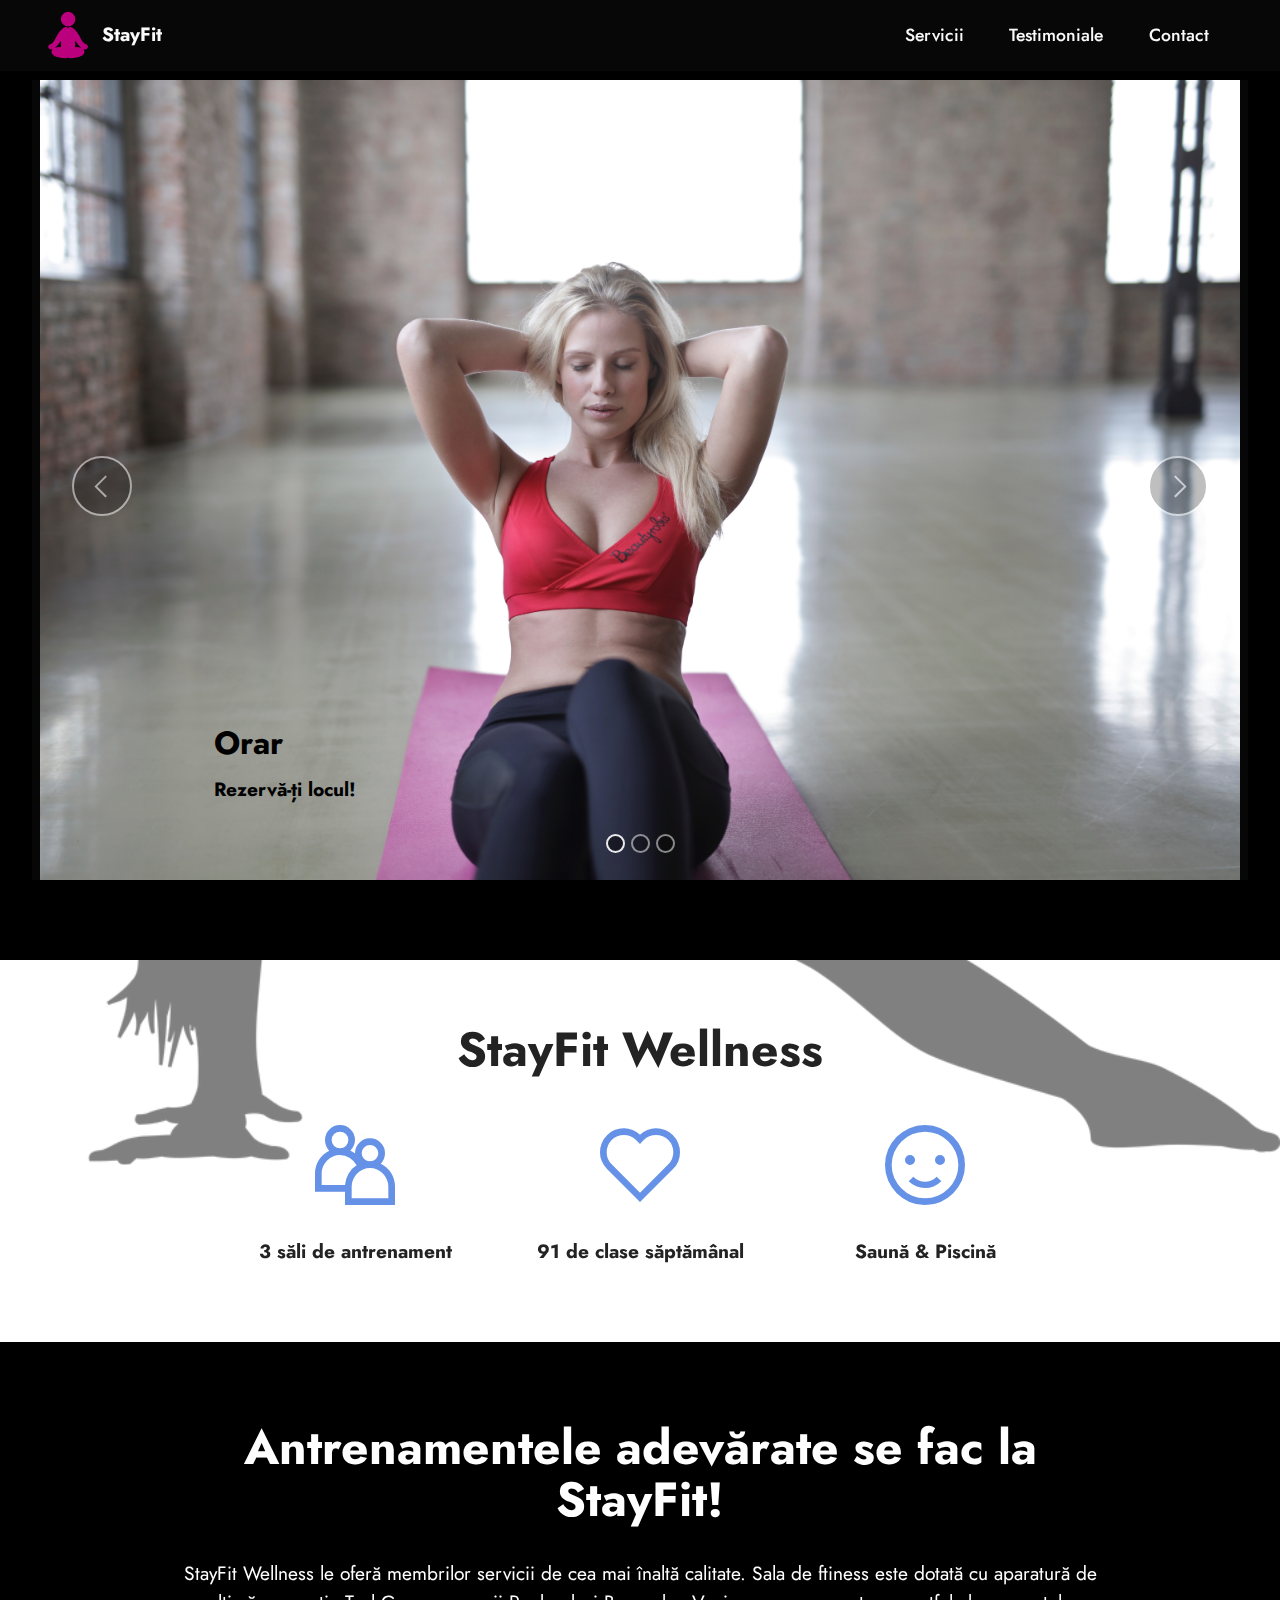
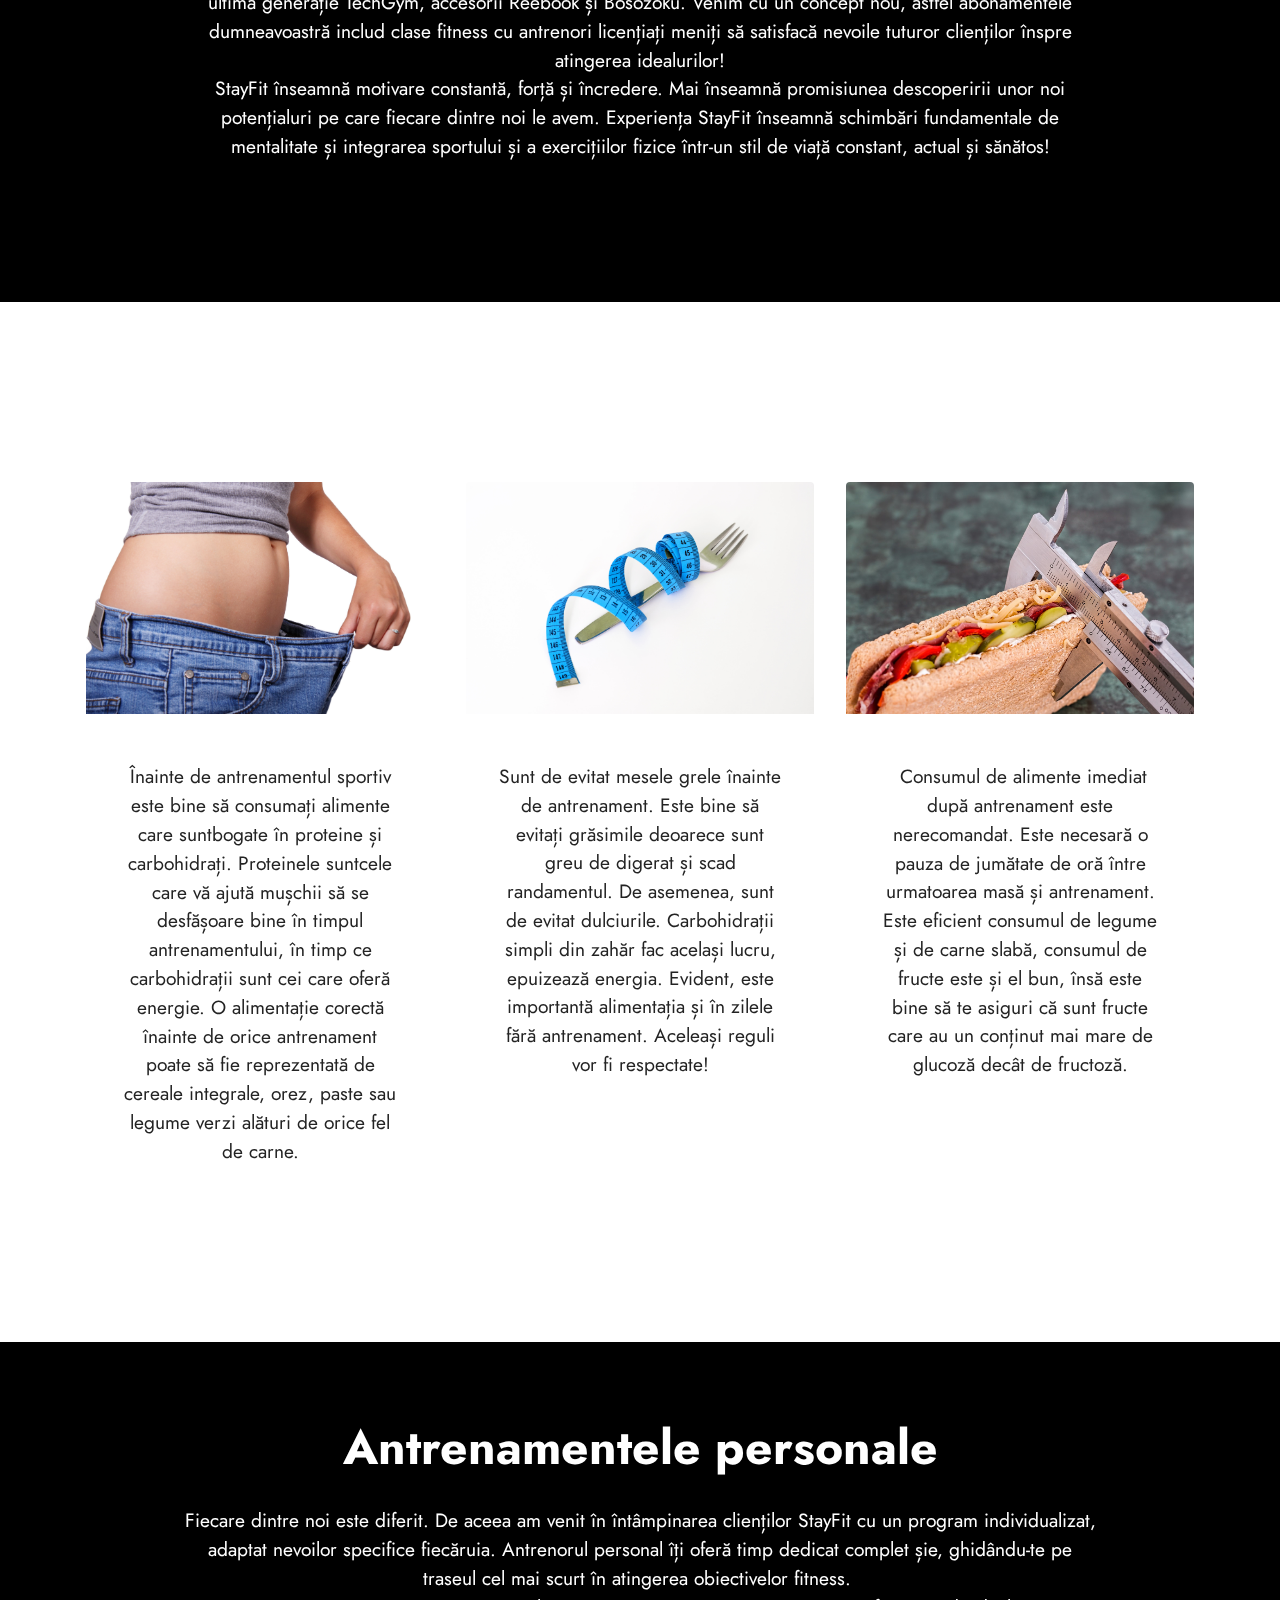
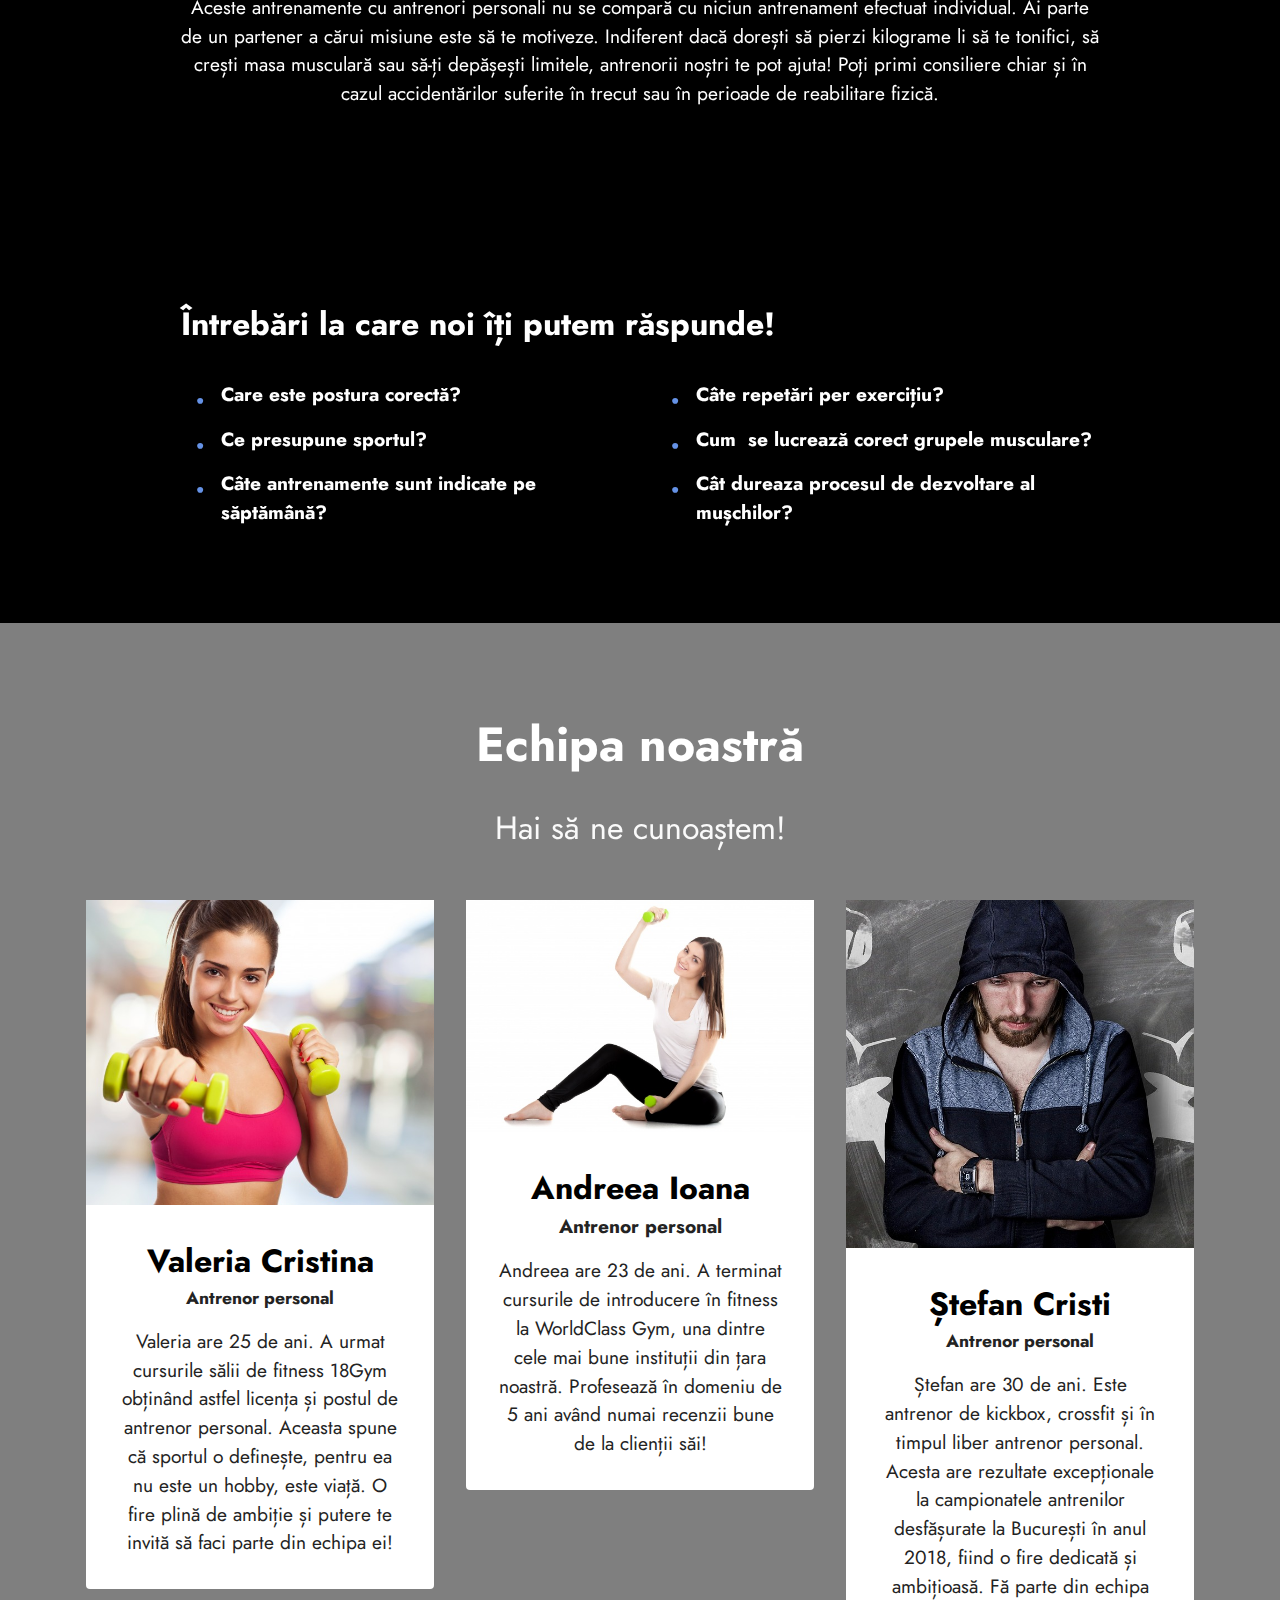
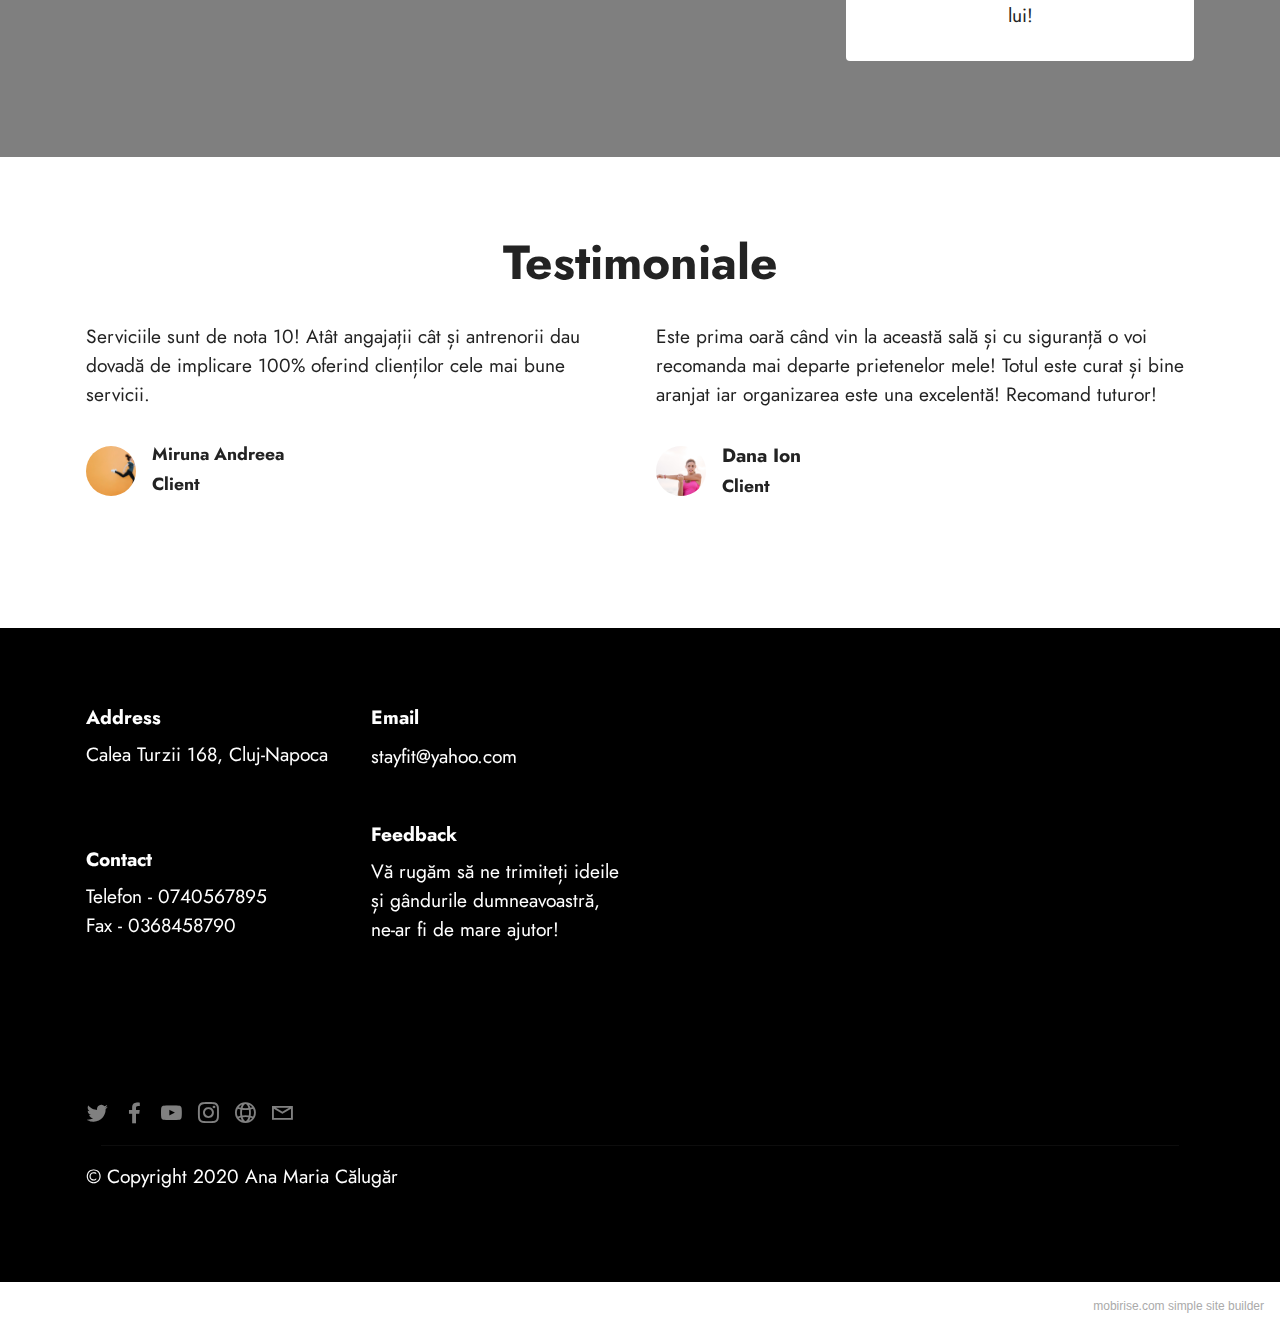
<file: index.html>
<!DOCTYPE html>
<html  >
<head>
  <!-- Site made with Mobirise Website Builder v5.2.0, https://mobirise.com -->
  <meta charset="UTF-8">
  <meta http-equiv="X-UA-Compatible" content="IE=edge">
  <meta name="generator" content="Mobirise v5.2.0, mobirise.com">
  <meta name="viewport" content="width=device-width, initial-scale=1, minimum-scale=1">
  <link rel="shortcut icon" href="assets/images/pose.png" type="image/x-icon">
  <meta name="description" content="">
  
  
  <title>StayFit</title>
  <link rel="stylesheet" href="assets/web/assets/mobirise-icons2/mobirise2.css">
  <link rel="stylesheet" href="assets/tether/tether.min.css">
  <link rel="stylesheet" href="assets/bootstrap/css/bootstrap.min.css">
  <link rel="stylesheet" href="assets/bootstrap/css/bootstrap-grid.min.css">
  <link rel="stylesheet" href="assets/bootstrap/css/bootstrap-reboot.min.css">
  <link rel="stylesheet" href="assets/dropdown/css/style.css">
  <link rel="stylesheet" href="assets/socicon/css/styles.css">
  <link rel="stylesheet" href="assets/theme/css/style.css">
  <link rel="preload" as="style" href="assets/mobirise/css/mbr-additional.css"><link rel="stylesheet" href="assets/mobirise/css/mbr-additional.css" type="text/css">
  
  
  
  
</head>
<body>
  
  <section class="menu menu2 cid-sktU9QpMaZ" once="menu" id="menu2-8">
    
    <nav class="navbar navbar-dropdown navbar-fixed-top navbar-expand-lg">
        <div class="container-fluid">
            <div class="navbar-brand">
                <span class="navbar-logo">
                    <a href="index.html#top">
                        <img src="assets/images/pose.png" alt="yoga" style="height: 3rem;">
                    </a>
                </span>
                <span class="navbar-caption-wrap"><a class="navbar-caption text-white text-primary display-7" href="index.html">StayFit</a></span>
            </div>
            <button class="navbar-toggler" type="button" data-toggle="collapse" data-target="#navbarSupportedContent" aria-controls="navbarNavAltMarkup" aria-expanded="false" aria-label="Toggle navigation">
                <div class="hamburger">
                    <span></span>
                    <span></span>
                    <span></span>
                    <span></span>
                </div>
            </button>
            <div class="collapse navbar-collapse" id="navbarSupportedContent">
                <ul class="navbar-nav nav-dropdown nav-right" data-app-modern-menu="true"><li class="nav-item"><a class="nav-link link text-white text-primary display-4" href="index.html#content4-3">Servicii</a></li>
                    <li class="nav-item"><a class="nav-link link text-white text-primary display-4" href="index.html#testimonials2-k">
                            Testimoniale</a></li>
                    <li class="nav-item"><a class="nav-link link text-white text-primary display-4" href="page1.html">Contact</a>
                    </li></ul>
                
                
            </div>
        </div>
    </nav>
</section>

<section class="slider2 cid-sktTMBcIMr" id="slider2-1">
    

    
    <div class="container-fluid">
        <div class="row justify-content-center">
            <div class="col-12 col-md-10 col-lg-12">
                <div class="carousel slide carousel-fade" id="skVnPsbB3A" data-interval="5000">
                    <div class="mbr-overlay" style="opacity: 0.2; background-color: rgb(35, 35, 35);">
                    </div>
                    <ol class="carousel-indicators">
                        <li data-slide-to="0" class="active" data-target="#skVnPsbB3A"></li>
                        <li data-slide-to="1" data-target="#skVnPsbB3A"></li>
                        <li data-slide-to="2" data-target="#skVnPsbB3A"></li>
                    </ol>
                    <div class="carousel-inner">
                        <div class="carousel-item slider-image item active">
                            <div class="item-wrapper">
                                <img class="d-block w-100" src="assets/images/active-activity.jpg">
                                <div class="carousel-caption d-none d-md-block">
                                    <h5 class="mbr-section-subtitle mbr-fonts-style display-5">
                                        <strong>Orar</strong></h5>
                                    <p class="mbr-section-text mbr-fonts-style display-7"><strong>Rezervă-ți locul!</strong></p>
                                </div>
                            </div>
                        </div>
                        <div class="carousel-item slider-image item">
                            <div class="item-wrapper">
                                <img class="d-block w-100" src="assets/images/active-arms-back-867453.jpg">
                                <div class="carousel-caption d-none d-md-block">
                                    <h5 class="mbr-section-subtitle mbr-fonts-style display-5">
                                        <strong>Servicii</strong></h5>
                                    <p class="mbr-section-text mbr-fonts-style display-7"><strong>
                                        Vezi mai multe!</strong></p>
                                </div>
                            </div>
                        </div>
                        <div class="carousel-item slider-image item">
                            <div class="item-wrapper">
                                <img class="d-block w-100" src="assets/images/active-activity1.jpg">
                                <div class="carousel-caption d-none d-md-block">
                                    <h5 class="mbr-section-subtitle mbr-fonts-style display-5"><strong>Testimoniale</strong></h5>
                                    <p class="mbr-section-text mbr-fonts-style display-7"><strong>
                                        Află părerile clienților noștrii!</strong></p>
                                </div>
                            </div>
                        </div>
                    </div>
                    <a class="carousel-control carousel-control-prev" role="button" data-slide="prev" href="#skVnPsbB3A">
                        <span class="mobi-mbri mobi-mbri-arrow-prev" aria-hidden="true"></span>
                        <span class="sr-only">Previous</span>
                    </a>
                    <a class="carousel-control carousel-control-next" role="button" data-slide="next" href="#skVnPsbB3A">
                        <span class="mobi-mbri mobi-mbri-arrow-next" aria-hidden="true"></span>
                        <span class="sr-only">Next</span>
                    </a>
                </div>
            </div>
        </div>
    </div>
</section>

<section class="features1 cid-sktTPbQnmg mbr-parallax-background" id="features1-2">
    

    <div class="mbr-overlay" style="opacity: 0.5; background-color: rgb(255, 255, 255);">
    </div>
    <div class="container">
        <div class="row">
            <div class="col-12 col-lg-9">
                <h3 class="mbr-section-title mbr-fonts-style align-center mb-0 display-2">
                    <strong>StayFit Wellness</strong></h3>
                
            </div>
        </div>
        <div class="row">
            <div class="card col-12 col-md-6 col-lg-3">
                <div class="card-wrapper">
                    <div class="card-box align-center">
                        <div class="iconfont-wrapper">
                            <span class="mbr-iconfont mobi-mbri-users mobi-mbri"></span>
                        </div>
                        <h5 class="card-title mbr-fonts-style display-7"><strong>3 săli de antrenament</strong></h5>
                        
                    </div>
                </div>
            </div>
            <div class="card col-12 col-md-6 col-lg-3">
                <div class="card-wrapper">
                    <div class="card-box align-center">
                        <div class="iconfont-wrapper">
                            <span class="mbr-iconfont mobi-mbri-hearth mobi-mbri"></span>
                        </div>
                        <h5 class="card-title mbr-fonts-style display-7"><strong>91 de clase săptămânal</strong></h5>
                        
                    </div>
                </div>
            </div>
            <div class="card col-12 col-md-6 col-lg-3">
                <div class="card-wrapper">
                    <div class="card-box align-center">
                        <div class="iconfont-wrapper">
                            <span class="mbr-iconfont mobi-mbri-smile-face mobi-mbri"></span>
                        </div>
                        <h5 class="card-title mbr-fonts-style display-7"><strong>Saună &amp; Piscină</strong></h5>
                        
                    </div>
                </div>
            </div>
            
        </div>
    </div>
</section>

<section class="content4 cid-sktTQzijBZ" id="content4-3">
    
    
    <div class="container">
        <div class="row justify-content-center">
            <div class="title col-md-12 col-lg-10">
                <h3 class="mbr-section-title mbr-fonts-style align-center mb-4 display-2">
                    <strong>Antrenamentele adevărate se fac la StayFit!</strong></h3>
                <h4 class="mbr-section-subtitle align-center mbr-fonts-style mb-4 display-7">
                    StayFit Wellness le oferă membrilor servicii de cea mai înaltă calitate. Sala de ftiness este dotată cu aparatură de ultimă generație TechGym, accesorii Reebook și Bosozoku. Venim cu un concept nou, astfel abonamentele dumneavoastră includ clase fitness cu antrenori licențiați meniți să satisfacă nevoile tuturor clienților înspre atingerea idealurilor!<br>StayFit înseamnă motivare constantă, forță și încredere. Mai înseamnă promisiunea descoperirii unor noi potențialuri pe care fiecare dintre noi le avem. Experiența StayFit înseamnă schimbări fundamentale de mentalitate și integrarea sportului și a exercițiilor fizice într-un stil de viață constant, actual și sănătos!<br><br></h4>
                
            </div>
        </div>
    </div>
</section>

<section class="gallery2 cid-sktTTPoBPA" id="gallery2-4">
    
    
    <div class="container">
        <div class="mbr-section-head">
            <h4 class="mbr-section-title mbr-fonts-style align-center mb-0 display-2"><strong>Gallery with Text and Buttons</strong></h4>
            
        </div>
        <div class="row mt-4">
            <div class="item features-image сol-12 col-md-6 col-lg-4">
                <div class="item-wrapper">
                    <div class="item-img">
                        <img src="assets/images/belly-body.jpg" alt="fit">
                    </div>
                    <div class="item-content">
                        
                        
                        <p class="mbr-text mbr-fonts-style mt-3 display-7">
                            Înainte de antrenamentul sportiv este bine să consumați alimente care suntbogate în proteine și carbohidrați. Proteinele suntcele care vă ajută mușchii să se desfășoare bine în timpul antrenamentului, în timp ce carbohidrații sunt cei care oferă energie. O alimentație corectă înainte de orice antrenament poate să fie reprezentată de cereale integrale, orez, paste sau legume verzi alături de orice fel de carne.</p>
                    </div>
                    
                </div>
            </div>
            <div class="item features-image сol-12 col-md-6 col-lg-4">
                <div class="item-wrapper">
                    <div class="item-img">
                        <img src="assets/images/fit-food.jpg" alt="fit">
                    </div>
                    <div class="item-content">
                        
                        
                        <p class="mbr-text mbr-fonts-style mt-3 display-7">Sunt de evitat mesele grele înainte de antrenament. Este bine să evitați grăsimile deoarece sunt greu de digerat și scad randamentul. De asemenea, sunt de evitat dulciurile. Carbohidrații simpli din zahăr fac același lucru, epuizează energia. Evident, este importantă alimentația și în zilele fără antrenament. Aceleași reguli vor fi respectate!</p>
                    </div>
                    
                </div>
            </div>
            <div class="item features-image сol-12 col-md-6 col-lg-4">
                <div class="item-wrapper">
                    <div class="item-img">
                        <img src="assets/images/diet-695723.jpg" alt="fit">
                    </div>
                    <div class="item-content">
                        
                        
                        <p class="mbr-text mbr-fonts-style mt-3 display-7">&nbsp;Consumul de alimente imediat după antrenament este nerecomandat. Este necesară o pauza de jumătate de oră între urmatoarea masă și antrenament. Este eficient consumul de legume și de carne slabă, consumul de fructe este și el bun, însă este bine să te asiguri că sunt fructe care au un conținut mai mare de glucoză decât de fructoză.<br></p>
                    </div>
                    
                </div>
            </div>
            
        </div>
    </div>
</section>

<section class="content4 cid-sktTUUtKVD" id="content4-5">
    
    
    <div class="container">
        <div class="row justify-content-center">
            <div class="title col-md-12 col-lg-10">
                <h3 class="mbr-section-title mbr-fonts-style align-center mb-4 display-2">
                    <strong>Antrenamentele personale</strong></h3>
                <h4 class="mbr-section-subtitle align-center mbr-fonts-style mb-4 display-7">Fiecare dintre noi este diferit. De aceea am venit în întâmpinarea clienților StayFit cu un program individualizat, adaptat nevoilor specifice fiecăruia. Antrenorul personal îți oferă timp dedicat complet șie, ghidându-te pe traseul cel mai scurt în atingerea obiectivelor fitness.&nbsp;<br>Aceste antrenamente cu antrenori personali nu se compară cu niciun antrenament efectuat individual. Ai parte de un partener a cărui misiune este să te motiveze. Indiferent dacă dorești să pierzi kilograme li să te tonifici, să crești masa musculară sau să-ți depășești limitele, antrenorii noștri te pot ajuta! Poți primi consiliere chiar și în cazul accidentărilor suferite în trecut sau în perioade de reabilitare fizică.</h4>
                
            </div>
        </div>
    </div>
</section>

<section class="content13 cid-sktXAduaZV" id="content13-9">
    
    
    <div class="container">
        <div class="row justify-content-center">
            <div class="col-md-12 col-lg-10">
                <h3 class="mbr-section-title mbr-fonts-style mb-4 display-5">
                    <strong>Întrebări la care noi îți putem răspunde!</strong></h3>
            </div>
        </div>
        <div class="row justify-content-center">
            <div class="col-md-12 col-lg-10">
                <div class="row justify-content-center">
                    <div class="col-12 col-lg-6">
                        <ul class="list mbr-fonts-style display-7">
                            <li><strong>Care este postura corectă?</strong></li>
                            <li><strong>Ce presupune sportul?</strong></li>
                            <li><strong>Câte antrenamente sunt indicate pe săptămână?</strong></li>
                        </ul>
                    </div>
                    <div class="col-12 col-lg-6">
                        <ul class="list mbr-fonts-style display-7">
                            <li><strong>Câte repetări per exercițiu?</strong></li>
                            <li><strong>Cum&nbsp; se lucrează corect grupele musculare?</strong></li><li><strong>Cât dureaza procesul de dezvoltare al mușchilor?</strong></li>
                        </ul>
                    </div>
                </div>
            </div>
        </div>
    </div>
</section>

<section class="team1 cid-sktTW8yX4x mbr-parallax-background" id="team1-6">
    

    <div class="mbr-overlay" style="opacity: 0.5; background-color: rgb(0, 0, 0);">
    </div>
    <div class="container">
        <div class="row justify-content-center">
            <div class="col-12">
                <h3 class="mbr-section-title mbr-fonts-style align-center mb-4 display-2">
                    <strong>Echipa noastră</strong></h3>
                <p class="mbr-section-subtitle mbr-fonts-style align-center mb-5 display-5">
                    Hai să ne cunoaștem!</p>
            </div>
            <div class="col-sm-6 col-lg-4">
                <div class="card-wrap">
                    <div class="image-wrap">
                        <img src="assets/images/woman-with-dumbbells.jpg" alt="antrenor">
                    </div>
                    <div class="content-wrap">
                        <h5 class="mbr-section-title card-title mbr-fonts-style align-center m-0 display-5"><strong>Valeria Cristina</strong></h5>
                        <h6 class="mbr-role mbr-fonts-style align-center mb-3 display-4"><strong>Antrenor personal</strong></h6>
                        <p class="card-text mbr-fonts-style align-center display-7">Valeria are 25 de ani. A urmat cursurile sălii de fitness 18Gym obținând astfel licența și postul de antrenor personal. Aceasta spune că sportul o definește, pentru ea nu este un hobby, este viață. O fire plină de ambiție și putere te invită să faci parte din echipa ei!</p>
                        
                        
                    </div>
                </div>
            </div>

            <div class="col-sm-6 col-lg-4">
                <div class="card-wrap">
                    <div class="image-wrap">
                        <img src="assets/images/young-woman-working-out.jpg" alt="antrenor">
                    </div>
                    <div class="content-wrap">
                        <h5 class="mbr-section-title card-title mbr-fonts-style align-center m-0 display-5">
                            <strong>Andreea Ioana</strong></h5>
                        <h6 class="mbr-role mbr-fonts-style align-center mb-3 display-7"><strong>Antrenor personal</strong></h6>
                        <p class="card-text mbr-fonts-style align-center display-7">
                            Andreea are 23 de ani. A terminat cursurile de introducere în fitness la WorldClass Gym, una dintre cele mai bune instituții din țara noastră. Profesează în domeniu de 5 ani având numai recenzii bune de la clienții săi!</p>
                        
                        
                    </div>
                </div>
            </div>

            <div class="col-sm-6 col-lg-4">
                <div class="card-wrap">
                    <div class="image-wrap">
                        <img src="assets/images/man-2037255.jpeg" alt="antrenor">
                    </div>
                    <div class="content-wrap">
                        <h5 class="mbr-section-title card-title mbr-fonts-style align-center m-0 display-5"><strong>Ștefan Cristi</strong></h5>
                        <h6 class="mbr-role mbr-fonts-style align-center mb-3 display-4"><strong>Antrenor personal</strong></h6>
                        <p class="card-text mbr-fonts-style align-center display-7">
                            Ștefan are 30 de ani. Este antrenor de kickbox, crossfit și în timpul liber antrenor personal. Acesta are rezultate excepționale la campionatele antrenilor desfășurate la București în anul 2018, fiind o fire dedicată și ambițioasă. Fă parte din echipa lui!</p>
                        
                        
                    </div>
                </div>
            </div>

            
        </div>
    </div>
</section>

<section class="testimonials2 cid-sku7REY4Ck" id="testimonials2-k">
    
    
    <div class="container">
        <h3 class="mbr-section-title mbr-fonts-style align-center mb-4 display-2">
            <strong>Testimoniale</strong></h3>
        <div class="row justify-content-center">
            <div class="card col-12 col-md-6">
                <p class="mbr-text mbr-fonts-style mb-4 display-7">Serviciile sunt de nota 10! Atât angajații cât și antrenorii dau dovadă de implicare 100% oferind clienților cele mai bune servicii. </p>
                <div class="d-flex mb-md-0 mb-4">
                    <div class="image-wrapper">
                        <a href="index.html#testimonials2-k"><img src="assets/images/fit-woman-jumping.jpg" alt="testimonial"></a>
                    </div>
                    <div class="text-wrapper">
                        <p class="name mbr-fonts-style mb-1 display-4"><strong>Miruna Andreea</strong></p>
                        <p class="position mbr-fonts-style display-4">
                            <strong>Client</strong>
                        </p>
                    </div>
                </div>
            </div>
            <div class="card col-12 col-md-6">
                <p class="mbr-text mbr-fonts-style mb-4 display-7">Este prima oară când vin la această sală și cu siguranță o voi recomanda mai departe prietenelor mele! Totul este curat și bine aranjat iar organizarea este una excelentă! Recomand tuturor!</p>
                <div class="d-flex mb-md-0 mb-4">
                    <div class="image-wrapper">
                        <a href="index.html#testimonials2-k"><img src="assets/images/fit-woman.jpg" alt="testimonial"></a>
                    </div>
                    <div class="text-wrapper">
                        <p class="name mbr-fonts-style mb-1 display-7"><strong>Dana Ion&nbsp;</strong> &nbsp; &nbsp; &nbsp; &nbsp; &nbsp; &nbsp; &nbsp; &nbsp;</p>
                        <p class="position mbr-fonts-style display-4">
                            <strong>Client</strong>
                        </p>
                    </div>
                </div>
            </div>
        </div>
    </div>
</section>

<section class="footer6 cid-sktU0s8V55" once="footers" id="footer6-7">

    

    

    <div class="container">
        <div class="row content mbr-white">
            <div class="col-12 col-md-3 mbr-fonts-style display-7">
                <h5 class="mbr-section-subtitle mbr-fonts-style mb-2 display-7">
                    <strong>Address</strong>
                </h5>
                <p class="mbr-text mbr-fonts-style display-7">Calea Turzii 168, Cluj-Napoca</p> <br>
                <h5 class="mbr-section-subtitle mbr-fonts-style mb-2 mt-4 display-7">
                    <strong>Contact</strong></h5>
                <p class="mbr-text mbr-fonts-style mb-4 display-7">Telefon - 0740567895<br>
                    Fax - 0368458790</p>
            </div>
            <div class="col-12 col-md-3 mbr-fonts-style display-7">
                <h5 class="mbr-section-subtitle mbr-fonts-style mb-2 display-7">
                    <strong>Email</strong></h5>
                <ul class="list mbr-fonts-style mb-4 display-7">
                    <li class="mbr-text item-wrap">stayfit@yahoo.com</li>
                </ul>
                <h5 class="mbr-section-subtitle mbr-fonts-style mb-2 mt-5 display-7">
                    <strong>Feedback</strong>
                </h5>
                <p class="mbr-text mbr-fonts-style mb-4 display-7">Vă rugăm să ne trimiteți ideile și gândurile dumneavoastră, ne-ar fi de mare ajutor!</p>
            </div>
            <div class="col-12 col-md-6">
                <div class="google-map"><iframe frameborder="0" style="border:0" src="https://www.google.com/maps/embed/v1/place?key=AIzaSyCZI5F_k6S1k46ujh0SNrapM89f7mJxd30&amp;q=iframe" allowfullscreen=""></iframe></div>
            </div>
            <div class="col-md-6">
                <div class="social-list align-left">
                    <div class="soc-item">
                        <a href="index.html#footer6-7" target="_blank">
                            <span class="mbr-iconfont mbr-iconfont-social socicon-twitter socicon"></span>
                        </a>
                    </div>
                    <div class="soc-item">
                        <a href="index.html#footer6-7" target="_blank">
                            <span class="mbr-iconfont mbr-iconfont-social socicon-facebook socicon"></span>
                        </a>
                    </div>
                    <div class="soc-item">
                        <a href="index.html#footer6-7" target="_blank">
                            <span class="mbr-iconfont mbr-iconfont-social socicon-youtube socicon"></span>
                        </a>
                    </div>
                    <div class="soc-item">
                        <a href="index.html" target="_blank">
                            <span class="mbr-iconfont mbr-iconfont-social socicon-instagram socicon"></span>
                        </a>
                    </div>
                    <div class="soc-item">
                        <a href="index.html" target="_blank">
                            <span class="mbr-iconfont mbr-iconfont-social mobi-mbri-globe-2 mobi-mbri"></span>
                        </a>
                    </div>
                    <div class="soc-item">
                        <a href="index.html" target="_blank">
                            <span class="mbr-iconfont mbr-iconfont-social mobi-mbri-letter mobi-mbri"></span>
                        </a>
                    </div>
                </div>
            </div>
        </div>
        <div class="footer-lower">
            <div class="media-container-row">
                <div class="col-sm-12">
                    <hr>
                </div>
            </div>
            <div class="col-sm-12 copyright pl-0">
                <p class="mbr-text mbr-fonts-style mbr-white display-7">
                    © Copyright 2020 Ana Maria Călugăr</p>
            </div>
        </div>
    </div>
</section><section style="background-color: #fff; font-family: -apple-system, BlinkMacSystemFont, 'Segoe UI', 'Roboto', 'Helvetica Neue', Arial, sans-serif; color:#aaa; font-size:12px; padding: 0; align-items: center; display: flex;"><a href="https://mobirise.site/e" style="flex: 1 1; height: 3rem; padding-left: 1rem;"></a><p style="flex: 0 0 auto; margin:0; padding-right:1rem;"><a href="https://mobirise.site" style="color:#aaa;">mobirise.com</a> simple site builder</p></section><script src="assets/web/assets/jquery/jquery.min.js"></script>  <script src="assets/popper/popper.min.js"></script>  <script src="assets/tether/tether.min.js"></script>  <script src="assets/bootstrap/js/bootstrap.min.js"></script>  <script src="assets/smoothscroll/smooth-scroll.js"></script>  <script src="assets/dropdown/js/nav-dropdown.js"></script>  <script src="assets/dropdown/js/navbar-dropdown.js"></script>  <script src="assets/touchswipe/jquery.touch-swipe.min.js"></script>  <script src="assets/parallax/jarallax.min.js"></script>  <script src="assets/theme/js/script.js"></script>  
  
  
</body>
</html>
</file>
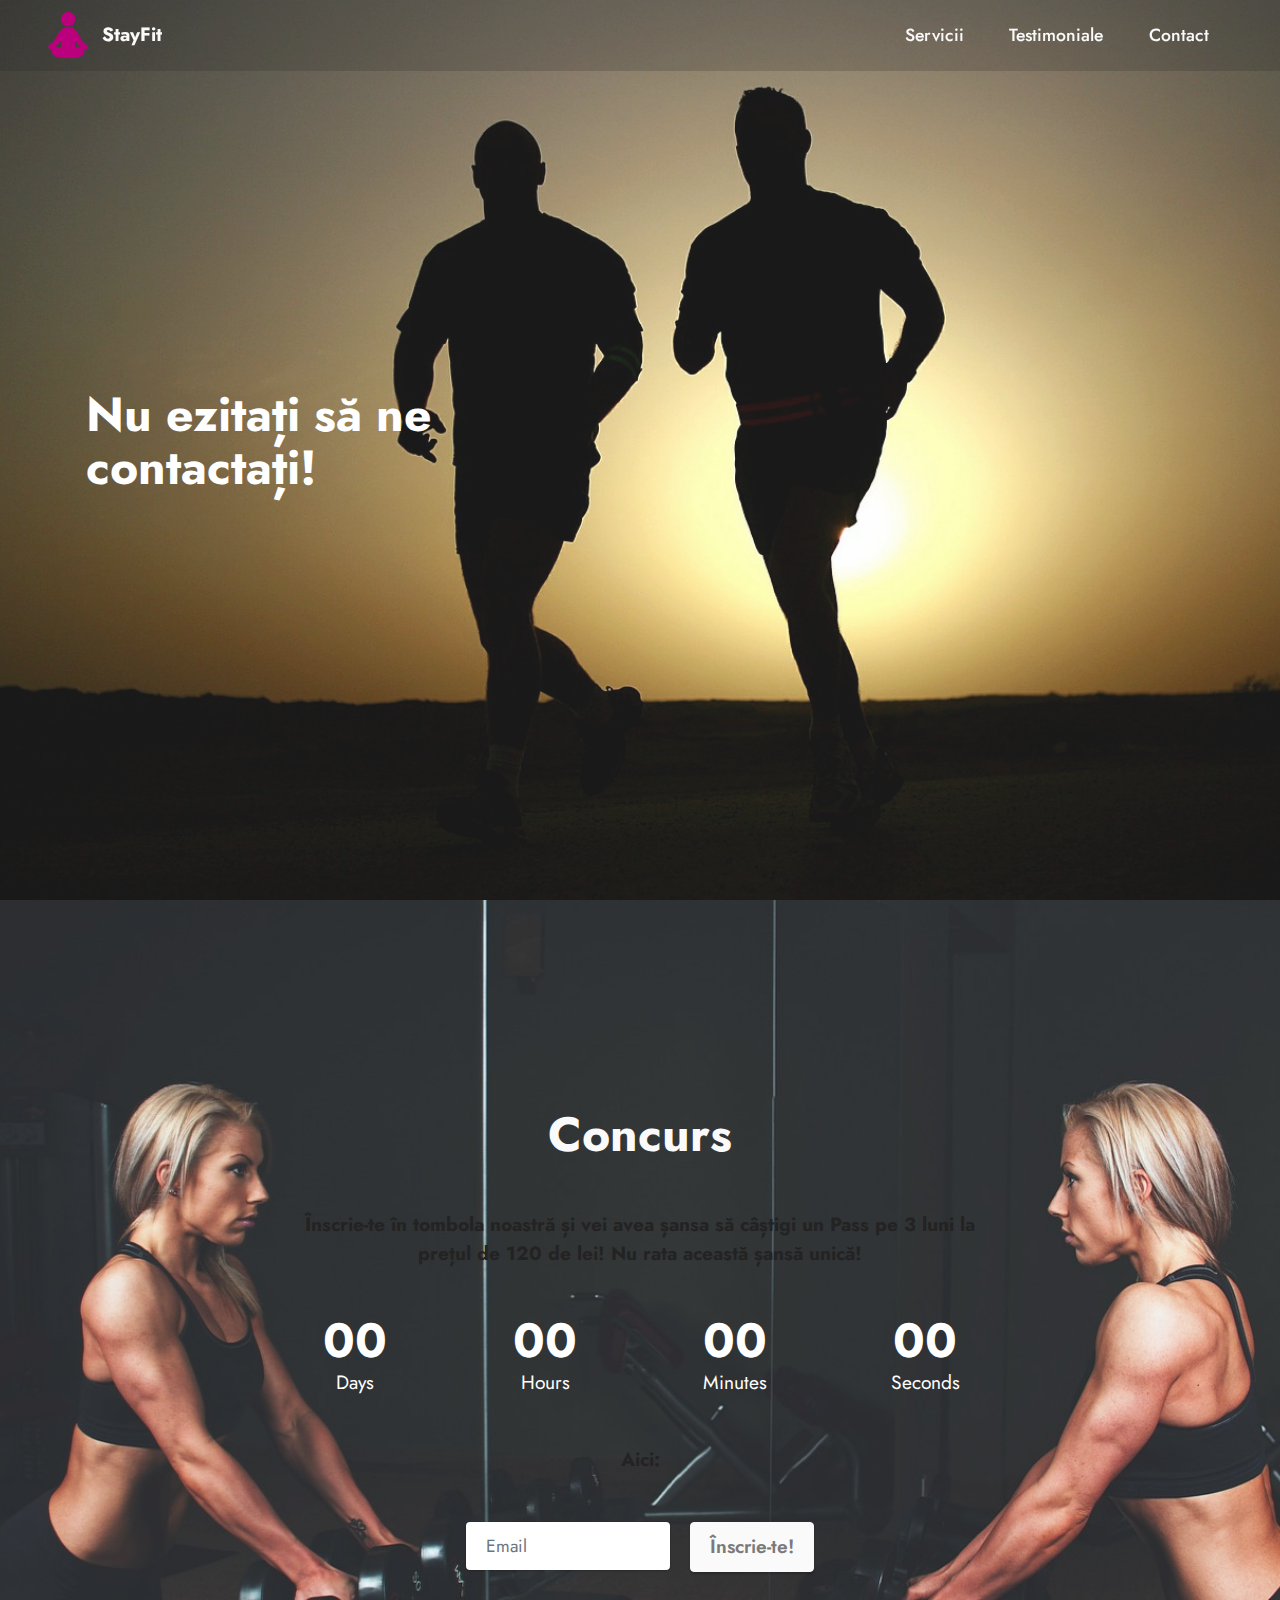
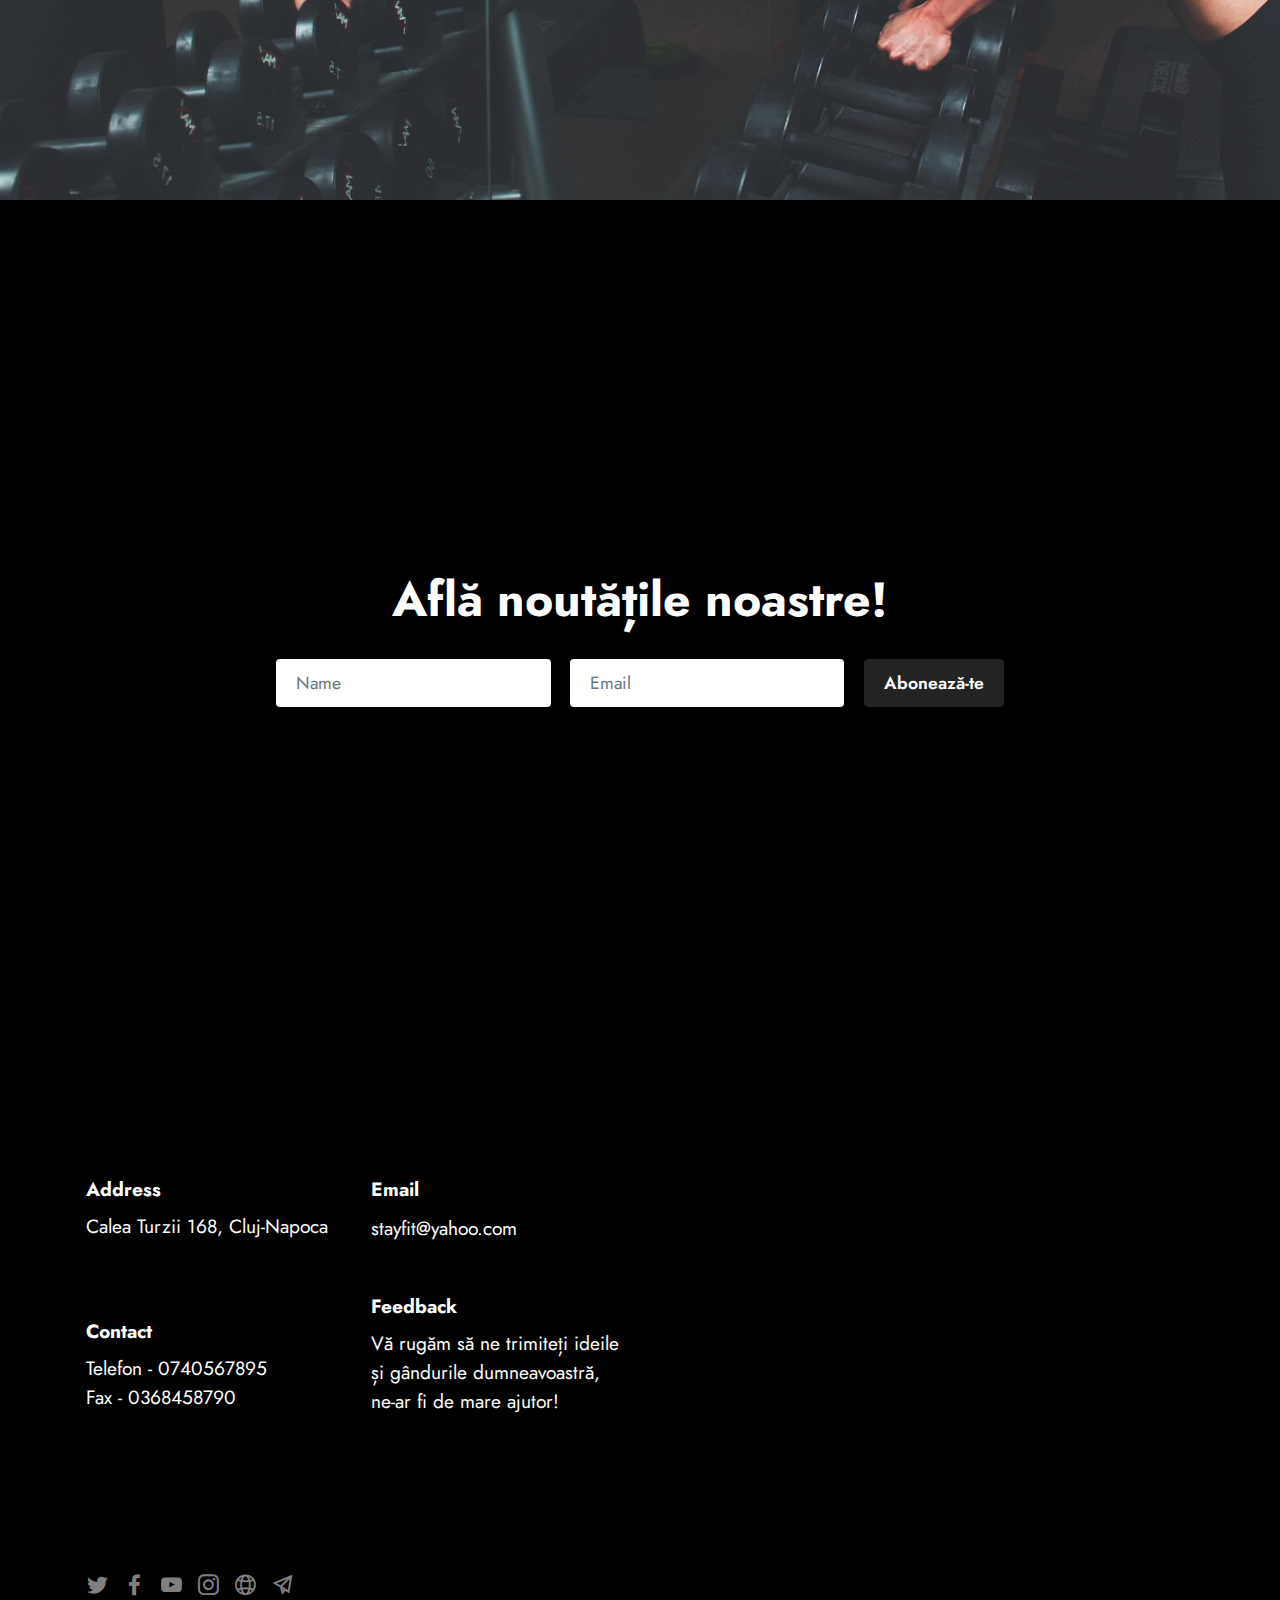
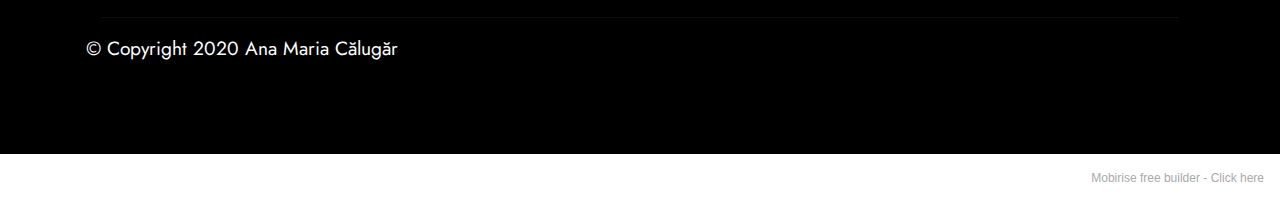
<file: page1.html>
<!DOCTYPE html>
<html  >
<head>
  <!-- Site made with Mobirise Website Builder v5.2.0, https://mobirise.com -->
  <meta charset="UTF-8">
  <meta http-equiv="X-UA-Compatible" content="IE=edge">
  <meta name="generator" content="Mobirise v5.2.0, mobirise.com">
  <meta name="viewport" content="width=device-width, initial-scale=1, minimum-scale=1">
  <link rel="shortcut icon" href="assets/images/pose.png" type="image/x-icon">
  <meta name="description" content="">
  
  
  <title>Contact</title>
  <link rel="stylesheet" href="assets/web/assets/mobirise-icons2/mobirise2.css">
  <link rel="stylesheet" href="assets/tether/tether.min.css">
  <link rel="stylesheet" href="assets/bootstrap/css/bootstrap.min.css">
  <link rel="stylesheet" href="assets/bootstrap/css/bootstrap-grid.min.css">
  <link rel="stylesheet" href="assets/bootstrap/css/bootstrap-reboot.min.css">
  <link rel="stylesheet" href="assets/dropdown/css/style.css">
  <link rel="stylesheet" href="assets/socicon/css/styles.css">
  <link rel="stylesheet" href="assets/theme/css/style.css">
  <link rel="preload" as="style" href="assets/mobirise/css/mbr-additional.css"><link rel="stylesheet" href="assets/mobirise/css/mbr-additional.css" type="text/css">
  
  
  
  
</head>
<body>
  
  <section class="menu menu2 cid-sku4opGLJp" once="menu" id="menu2-a">
    
    <nav class="navbar navbar-dropdown navbar-fixed-top navbar-expand-lg">
        <div class="container-fluid">
            <div class="navbar-brand">
                <span class="navbar-logo">
                    <a href="index.html#top">
                        <img src="assets/images/pose.png" alt="yoga" style="height: 3rem;">
                    </a>
                </span>
                <span class="navbar-caption-wrap"><a class="navbar-caption text-white text-primary display-7" href="index.html">StayFit</a></span>
            </div>
            <button class="navbar-toggler" type="button" data-toggle="collapse" data-target="#navbarSupportedContent" aria-controls="navbarNavAltMarkup" aria-expanded="false" aria-label="Toggle navigation">
                <div class="hamburger">
                    <span></span>
                    <span></span>
                    <span></span>
                    <span></span>
                </div>
            </button>
            <div class="collapse navbar-collapse" id="navbarSupportedContent">
                <ul class="navbar-nav nav-dropdown nav-right" data-app-modern-menu="true"><li class="nav-item"><a class="nav-link link text-white text-primary display-4" href="index.html#content4-3">Servicii</a></li>
                    <li class="nav-item"><a class="nav-link link text-white text-primary display-4" href="index.html#testimonials2-k">
                            Testimoniale</a></li>
                    <li class="nav-item"><a class="nav-link link text-white text-primary display-4" href="page1.html">Contact</a>
                    </li></ul>
                
                
            </div>
        </div>
    </nav>
</section>

<section class="header1 cid-skuaMdbUfV mbr-fullscreen" id="header1-o">

    

    <div class="mbr-overlay" style="opacity: 0.1; background-color: rgb(250, 250, 250);"></div>

    <div class="container">
        <div class="row">
            <div class="col-12 col-lg-5">
                <h1 class="mbr-section-title mbr-fonts-style mb-3 display-2"><strong>Nu ezitați să ne contactați!</strong></h1>
                
                
                
            </div>
        </div>
    </div>
</section>

<section class="countdown2 cid-skud2hFlO5 mbr-fullscreen" id="countdown2-p">
    
    <div class="mbr-overlay" style="opacity: 0.1; background-color: rgb(255, 255, 255);">
    </div>
    <div class="container">
        <div class="row justify-content-center">
            <div class="col-lg-8">
                <h3 class="mbr-section-title mb-5 align-center mbr-fonts-style display-2">
                    <strong>Concurs</strong></h3>
                <h4 class="mbr-section-subtitle mb-5 align-center mbr-fonts-style display-7"><strong>Înscrie-te în tombola noastră și vei avea șansa să câștigi un Pass pe 3 luni la prețul de 120 de lei! Nu rata această șansă unică!</strong></h4>
                <div class="countdown-cont align-center mb-5">
                    <div class="daysCountdown col-xs-3 col-sm-3 col-md-3" title="Days"></div>
                    <div class="hoursCountdown col-xs-3 col-sm-3 col-md-3" title="Hours"></div>
                    <div class="minutesCountdown col-xs-3 col-sm-3 col-md-3" title="Minutes"></div>
                    <div class="secondsCountdown col-xs-3 col-sm-3 col-md-3" title="Seconds"></div>
                    <div class="countdown" data-due-date="2021/01/02"></div>
                </div>
                <p class="mbr-text mb-5 align-center mbr-fonts-style display-7"><strong>Aici:</strong></p>
            </div>
        </div>
        <div class="row">
            <div class="col-lg-4 mx-auto mbr-form" data-form-type="formoid">
                <form action="https://mobirise.eu/" method="POST" class="mbr-form form-with-styler" data-form-title="Form Name"><input type="hidden" name="email" data-form-email="true" value="NL4xZWbFuaLeTSrTLBMpL7NLCN2vc45yanCx3Zzm+HsCn0Jpym6CMC7ZQwzsYzmryQ9K3vR2OXCfprMdiNlYB31/AhEic/9lDcfCPA+Zed3yb9QHiPa1ODtOmjYU92mQ">
                    <div class="">
                        <div hidden="hidden" data-form-alert="" class="alert alert-success col-12">Thanks for filling out the form!</div>
                        <div hidden="hidden" data-form-alert-danger="" class="alert alert-danger col-12">Oops...! some problem!</div>
                    </div>
                    <div class="dragArea row">
                        <div class="col form-group" data-for="email">
                            <input type="text" name="email" placeholder="Email" data-form-field="email" class="form-control" required="required" value="" id="email-countdown2-p">
                        </div>
                        <div class="mbr-section-btn"><button type="submit" class="btn btn-white display-7">Înscrie-te!</button></div>
                    </div>
                </form>
            </div>
        </div>
    </div>
</section>

<section class="form1 cid-skuaEZfhh9 mbr-fullscreen" id="form1-n">

    

    
    <div class="align-center container">
        <div class="row justify-content-center">
            <div class="col-lg-8 mx-auto mbr-form" data-form-type="formoid">
                <form action="https://mobirise.eu/" method="POST" class="mbr-form form-with-styler" data-form-title="Form Name"><input type="hidden" name="email" data-form-email="true" value="MeZEJddb0qlDlJX+/7XEGZkUb2KcNv8hkeA5bQWeCCSjTSKaawtKsmxl0BnCbYLjH5cHcp5tOWmPbOHUWgXDZVs9gfM6VcQ9AUmEnUTUyteoKphiY0rdtUInH9k7//Nx">
                    <div class="">
                        <div hidden="hidden" data-form-alert="" class="alert alert-success col-12">Thanks for filling
                            out the form!</div>
                        <div hidden="hidden" data-form-alert-danger="" class="alert alert-danger col-12">Oops...! some
                            problem!</div>
                    </div>
                    <div class="dragArea row">
                        <div class="col-12">
                            <h1 class="mbr-section-title mb-4 display-2">
                                <strong>Află noutățile noastre!</strong></h1>
                        </div>
                        <div class="col-12">
                            
                        </div>
                        <div class="col-md col-12 form-group" data-for="name">
                            <input type="text" name="name" placeholder="Name" data-form-field="Name" class="form-control" id="name-form1-n">
                        </div>
                        <div class="col-md col-12 form-group" data-for="email">
                            <input type="email" name="email" placeholder="Email" data-form-field="Email" class="form-control" id="email-form1-n">
                        </div>
                        <div class="mbr-section-btn col-12 col-md-auto"><button type="submit" class="btn btn-black display-4">Abonează-te</button></div>
                    </div>
                </form>
            </div>
        </div>
    </div>
</section>

<section class="footer6 cid-sku8YMLNLC" once="footers" id="footer6-l">

    

    

    <div class="container">
        <div class="row content mbr-white">
            <div class="col-12 col-md-3 mbr-fonts-style display-7">
                <h5 class="mbr-section-subtitle mbr-fonts-style mb-2 display-7">
                    <strong>Address</strong>
                </h5>
                <p class="mbr-text mbr-fonts-style display-7">Calea Turzii 168, Cluj-Napoca</p> <br>
                <h5 class="mbr-section-subtitle mbr-fonts-style mb-2 mt-4 display-7">
                    <strong>Contact</strong></h5>
                <p class="mbr-text mbr-fonts-style mb-4 display-7">Telefon - 0740567895<br>
                    Fax - 0368458790</p>
            </div>
            <div class="col-12 col-md-3 mbr-fonts-style display-7">
                <h5 class="mbr-section-subtitle mbr-fonts-style mb-2 display-7">
                    <strong>Email</strong></h5>
                <ul class="list mbr-fonts-style mb-4 display-7">
                    <li class="mbr-text item-wrap">stayfit@yahoo.com</li>
                </ul>
                <h5 class="mbr-section-subtitle mbr-fonts-style mb-2 mt-5 display-7">
                    <strong>Feedback</strong>
                </h5>
                <p class="mbr-text mbr-fonts-style mb-4 display-7">Vă rugăm să ne trimiteți ideile și gândurile dumneavoastră, ne-ar fi de mare ajutor!</p>
            </div>
            <div class="col-12 col-md-6">
                <div class="google-map"><iframe frameborder="0" style="border:0" src="https://www.google.com/maps/embed/v1/place?key=AIzaSyCNveGQ9bfpKFwWzQLLftrR9hNiHwdqQG8&amp;q=iframe" allowfullscreen=""></iframe></div>
            </div>
            <div class="col-md-6">
                <div class="social-list align-left">
                    <div class="soc-item">
                        <a href="index.html#footer6-7" target="_blank">
                            <span class="mbr-iconfont mbr-iconfont-social socicon-twitter socicon"></span>
                        </a>
                    </div>
                    <div class="soc-item">
                        <a href="index.html#footer6-7" target="_blank">
                            <span class="mbr-iconfont mbr-iconfont-social socicon-facebook socicon"></span>
                        </a>
                    </div>
                    <div class="soc-item">
                        <a href="index.html#footer6-7" target="_blank">
                            <span class="mbr-iconfont mbr-iconfont-social socicon-youtube socicon"></span>
                        </a>
                    </div>
                    <div class="soc-item">
                        <a href="index.html" target="_blank">
                            <span class="mbr-iconfont mbr-iconfont-social socicon-instagram socicon"></span>
                        </a>
                    </div>
                    <div class="soc-item">
                        <a href="index.html#footer6-7" target="_blank">
                            <span class="mbr-iconfont mbr-iconfont-social mobi-mbri-globe-2 mobi-mbri"></span>
                        </a>
                    </div>
                    <div class="soc-item">
                        <a href="index.html#footer6-7" target="_blank">
                            <span class="mbr-iconfont mbr-iconfont-social mobi-mbri-paper-plane mobi-mbri"></span>
                        </a>
                    </div>
                </div>
            </div>
        </div>
        <div class="footer-lower">
            <div class="media-container-row">
                <div class="col-sm-12">
                    <hr>
                </div>
            </div>
            <div class="col-sm-12 copyright pl-0">
                <p class="mbr-text mbr-fonts-style mbr-white display-7">
                    © Copyright 2020 Ana Maria Călugăr</p>
            </div>
        </div>
    </div>
</section><section style="background-color: #fff; font-family: -apple-system, BlinkMacSystemFont, 'Segoe UI', 'Roboto', 'Helvetica Neue', Arial, sans-serif; color:#aaa; font-size:12px; padding: 0; align-items: center; display: flex;"><a href="https://mobirise.site/p" style="flex: 1 1; height: 3rem; padding-left: 1rem;"></a><p style="flex: 0 0 auto; margin:0; padding-right:1rem;">Mobirise free builder - <a href="https://mobirise.site/o" style="color:#aaa;">Click here</a></p></section><script src="assets/web/assets/jquery/jquery.min.js"></script>  <script src="assets/popper/popper.min.js"></script>  <script src="assets/tether/tether.min.js"></script>  <script src="assets/bootstrap/js/bootstrap.min.js"></script>  <script src="assets/smoothscroll/smooth-scroll.js"></script>  <script src="assets/dropdown/js/nav-dropdown.js"></script>  <script src="assets/dropdown/js/navbar-dropdown.js"></script>  <script src="assets/touchswipe/jquery.touch-swipe.min.js"></script>  <script src="assets/countdown/jquery.countdown.min.js"></script>  <script src="assets/theme/js/script.js"></script>  <script src="assets/formoid/formoid.min.js"></script>  
  
  
</body>
</html>
</file>
<file: assets/web/assets/mobirise-icons2/mobirise2.css>
@font-face {
  font-family: 'Moririse2';
  font-display: swap;
  src:  url('mobirise2.eot?f2bix4');
  src:  url('mobirise2.eot?f2bix4#iefix') format('embedded-opentype'),
    url('mobirise2.ttf?f2bix4') format('truetype'),
    url('mobirise2.woff?f2bix4') format('woff'),
    url('mobirise2.svg?f2bix4#mobirise2') format('svg');
  font-weight: normal;
  font-style: normal;
}

[class^="mobi-"], [class*=" mobi-"] {
  /* use !important to prevent issues with browser extensions that change fonts */
  font-family: 'Moririse2' !important;
  speak: none;
  font-style: normal;
  font-weight: normal;
  font-variant: normal;
  text-transform: none;
  line-height: 1;

  /* Better Font Rendering =========== */
  -webkit-font-smoothing: antialiased;
  -moz-osx-font-smoothing: grayscale;
}

.mobi-mbri-add-submenu:before {
  content: "\e900";
}
.mobi-mbri-alert:before {
  content: "\e901";
}
.mobi-mbri-align-center:before {
  content: "\e902";
}
.mobi-mbri-align-justify:before {
  content: "\e903";
}
.mobi-mbri-align-left:before {
  content: "\e904";
}
.mobi-mbri-align-right:before {
  content: "\e905";
}
.mobi-mbri-android:before {
  content: "\e906";
}
.mobi-mbri-apple:before {
  content: "\e907";
}
.mobi-mbri-arrow-down:before {
  content: "\e908";
}
.mobi-mbri-arrow-next:before {
  content: "\e909";
}
.mobi-mbri-arrow-prev:before {
  content: "\e90a";
}
.mobi-mbri-arrow-up:before {
  content: "\e90b";
}
.mobi-mbri-bold:before {
  content: "\e90c";
}
.mobi-mbri-bookmark:before {
  content: "\e90d";
}
.mobi-mbri-bootstrap:before {
  content: "\e90e";
}
.mobi-mbri-briefcase:before {
  content: "\e90f";
}
.mobi-mbri-browse:before {
  content: "\e910";
}
.mobi-mbri-bulleted-list:before {
  content: "\e911";
}
.mobi-mbri-calendar:before {
  content: "\e912";
}
.mobi-mbri-camera:before {
  content: "\e913";
}
.mobi-mbri-cart-add:before {
  content: "\e914";
}
.mobi-mbri-cart-full:before {
  content: "\e915";
}
.mobi-mbri-cash:before {
  content: "\e916";
}
.mobi-mbri-change-style:before {
  content: "\e917";
}
.mobi-mbri-chat:before {
  content: "\e918";
}
.mobi-mbri-clock:before {
  content: "\e919";
}
.mobi-mbri-close:before {
  content: "\e91a";
}
.mobi-mbri-cloud:before {
  content: "\e91b";
}
.mobi-mbri-code:before {
  content: "\e91c";
}
.mobi-mbri-contact-form:before {
  content: "\e91d";
}
.mobi-mbri-credit-card:before {
  content: "\e91e";
}
.mobi-mbri-cursor-click:before {
  content: "\e91f";
}
.mobi-mbri-cust-feedback:before {
  content: "\e920";
}
.mobi-mbri-database:before {
  content: "\e921";
}
.mobi-mbri-delivery:before {
  content: "\e922";
}
.mobi-mbri-desktop:before {
  content: "\e923";
}
.mobi-mbri-devices:before {
  content: "\e924";
}
.mobi-mbri-down:before {
  content: "\e925";
}
.mobi-mbri-download-2:before {
  content: "\e926";
}
.mobi-mbri-download:before {
  content: "\e927";
}
.mobi-mbri-drag-n-drop-2:before {
  content: "\e928";
}
.mobi-mbri-drag-n-drop:before {
  content: "\e929";
}
.mobi-mbri-edit-2:before {
  content: "\e92a";
}
.mobi-mbri-edit:before {
  content: "\e92b";
}
.mobi-mbri-error:before {
  content: "\e92c";
}
.mobi-mbri-extension:before {
  content: "\e92d";
}
.mobi-mbri-features:before {
  content: "\e92e";
}
.mobi-mbri-file:before {
  content: "\e92f";
}
.mobi-mbri-flag:before {
  content: "\e930";
}
.mobi-mbri-folder:before {
  content: "\e931";
}
.mobi-mbri-gift:before {
  content: "\e932";
}
.mobi-mbri-github:before {
  content: "\e933";
}
.mobi-mbri-globe-2:before {
  content: "\e934";
}
.mobi-mbri-globe:before {
  content: "\e935";
}
.mobi-mbri-growing-chart:before {
  content: "\e936";
}
.mobi-mbri-hearth:before {
  content: "\e937";
}
.mobi-mbri-help:before {
  content: "\e938";
}
.mobi-mbri-home:before {
  content: "\e939";
}
.mobi-mbri-hot-cup:before {
  content: "\e93a";
}
.mobi-mbri-idea:before {
  content: "\e93b";
}
.mobi-mbri-image-gallery:before {
  content: "\e93c";
}
.mobi-mbri-image-slider:before {
  content: "\e93d";
}
.mobi-mbri-info:before {
  content: "\e93e";
}
.mobi-mbri-italic:before {
  content: "\e93f";
}
.mobi-mbri-key:before {
  content: "\e940";
}
.mobi-mbri-laptop:before {
  content: "\e941";
}
.mobi-mbri-layers:before {
  content: "\e942";
}
.mobi-mbri-left-right:before {
  content: "\e943";
}
.mobi-mbri-left:before {
  content: "\e944";
}
.mobi-mbri-letter:before {
  content: "\e945";
}
.mobi-mbri-like:before {
  content: "\e946";
}
.mobi-mbri-link:before {
  content: "\e947";
}
.mobi-mbri-lock:before {
  content: "\e948";
}
.mobi-mbri-login:before {
  content: "\e949";
}
.mobi-mbri-logout:before {
  content: "\e94a";
}
.mobi-mbri-magic-stick:before {
  content: "\e94b";
}
.mobi-mbri-map-pin:before {
  content: "\e94c";
}
.mobi-mbri-menu:before {
  content: "\e94d";
}
.mobi-mbri-mobile-2:before {
  content: "\e94e";
}
.mobi-mbri-mobile-horizontal:before {
  content: "\e94f";
}
.mobi-mbri-mobile:before {
  content: "\e950";
}
.mobi-mbri-mobirise:before {
  content: "\e951";
}
.mobi-mbri-more-horizontal:before {
  content: "\e952";
}
.mobi-mbri-more-vertical:before {
  content: "\e953";
}
.mobi-mbri-music:before {
  content: "\e954";
}
.mobi-mbri-new-file:before {
  content: "\e955";
}
.mobi-mbri-numbered-list:before {
  content: "\e956";
}
.mobi-mbri-opened-folder:before {
  content: "\e957";
}
.mobi-mbri-pages:before {
  content: "\e958";
}
.mobi-mbri-paper-plane:before {
  content: "\e959";
}
.mobi-mbri-paperclip:before {
  content: "\e95a";
}
.mobi-mbri-phone:before {
  content: "\e95b";
}
.mobi-mbri-photo:before {
  content: "\e95c";
}
.mobi-mbri-photos:before {
  content: "\e95d";
}
.mobi-mbri-pin:before {
  content: "\e95e";
}
.mobi-mbri-play:before {
  content: "\e95f";
}
.mobi-mbri-plus:before {
  content: "\e960";
}
.mobi-mbri-preview:before {
  content: "\e961";
}
.mobi-mbri-print:before {
  content: "\e962";
}
.mobi-mbri-protect:before {
  content: "\e963";
}
.mobi-mbri-question:before {
  content: "\e964";
}
.mobi-mbri-quote-left:before {
  content: "\e965";
}
.mobi-mbri-quote-right:before {
  content: "\e966";
}
.mobi-mbri-redo:before {
  content: "\e967";
}
.mobi-mbri-refresh:before {
  content: "\e968";
}
.mobi-mbri-responsive-2:before {
  content: "\e969";
}
.mobi-mbri-responsive:before {
  content: "\e96a";
}
.mobi-mbri-right:before {
  content: "\e96b";
}
.mobi-mbri-rocket:before {
  content: "\e96c";
}
.mobi-mbri-sad-face:before {
  content: "\e96d";
}
.mobi-mbri-sale:before {
  content: "\e96e";
}
.mobi-mbri-save:before {
  content: "\e96f";
}
.mobi-mbri-search:before {
  content: "\e970";
}
.mobi-mbri-setting-2:before {
  content: "\e971";
}
.mobi-mbri-setting-3:before {
  content: "\e972";
}
.mobi-mbri-setting:before {
  content: "\e973";
}
.mobi-mbri-share:before {
  content: "\e974";
}
.mobi-mbri-shopping-bag:before {
  content: "\e975";
}
.mobi-mbri-shopping-basket:before {
  content: "\e976";
}
.mobi-mbri-shopping-cart:before {
  content: "\e977";
}
.mobi-mbri-sites:before {
  content: "\e978";
}
.mobi-mbri-smile-face:before {
  content: "\e979";
}
.mobi-mbri-speed:before {
  content: "\e97a";
}
.mobi-mbri-star:before {
  content: "\e97b";
}
.mobi-mbri-success:before {
  content: "\e97c";
}
.mobi-mbri-sun:before {
  content: "\e97d";
}
.mobi-mbri-sun2:before {
  content: "\e97e";
}
.mobi-mbri-tablet-vertical:before {
  content: "\e97f";
}
.mobi-mbri-tablet:before {
  content: "\e980";
}
.mobi-mbri-target:before {
  content: "\e981";
}
.mobi-mbri-timer:before {
  content: "\e982";
}
.mobi-mbri-to-ftp:before {
  content: "\e983";
}
.mobi-mbri-to-local-drive:before {
  content: "\e984";
}
.mobi-mbri-touch-swipe:before {
  content: "\e985";
}
.mobi-mbri-touch:before {
  content: "\e986";
}
.mobi-mbri-trash:before {
  content: "\e987";
}
.mobi-mbri-underline:before {
  content: "\e988";
}
.mobi-mbri-undo:before {
  content: "\e989";
}
.mobi-mbri-unlink:before {
  content: "\e98a";
}
.mobi-mbri-unlock:before {
  content: "\e98b";
}
.mobi-mbri-up-down:before {
  content: "\e98c";
}
.mobi-mbri-up:before {
  content: "\e98d";
}
.mobi-mbri-update:before {
  content: "\e98e";
}
.mobi-mbri-upload-2:before {
  content: "\e98f";
}
.mobi-mbri-upload:before {
  content: "\e990";
}
.mobi-mbri-user-2:before {
  content: "\e991";
}
.mobi-mbri-user:before {
  content: "\e992";
}
.mobi-mbri-users:before {
  content: "\e993";
}
.mobi-mbri-video-play:before {
  content: "\e994";
}
.mobi-mbri-video:before {
  content: "\e995";
}
.mobi-mbri-watch:before {
  content: "\e996";
}
.mobi-mbri-website-theme-2:before {
  content: "\e997";
}
.mobi-mbri-website-theme:before {
  content: "\e998";
}
.mobi-mbri-wifi:before {
  content: "\e999";
}
.mobi-mbri-windows:before {
  content: "\e99a";
}
.mobi-mbri-zoom-in:before {
  content: "\e99b";
}
.mobi-mbri-zoom-out:before {
  content: "\e99c";
}
</file>
<file: assets/dropdown/css/style.css>
.navbar-dropdown {
  left: 0;
  padding: 0;
  position: absolute;
  right: 0;
  top: 0;
  transition: all 0.45s ease;
  z-index: 1030;
  background: #282828; }
  .navbar-dropdown .navbar-logo {
    margin-right: 0.8rem;
    transition: margin 0.3s ease-in-out;
    vertical-align: middle; }
    .navbar-dropdown .navbar-logo img {
      height: 3.125rem;
      transition: all 0.3s ease-in-out; }
    .navbar-dropdown .navbar-logo.mbr-iconfont {
      font-size: 3.125rem;
      line-height: 3.125rem; }
  .navbar-dropdown .navbar-caption {
    font-weight: 700;
    white-space: normal;
    vertical-align: -4px;
    line-height: 3.125rem !important; }
    .navbar-dropdown .navbar-caption, .navbar-dropdown .navbar-caption:hover {
      color: inherit;
      text-decoration: none; }
  .navbar-dropdown .mbr-iconfont + .navbar-caption {
    vertical-align: -1px; }
  .navbar-dropdown.navbar-fixed-top {
    position: fixed; }
  .navbar-dropdown .navbar-brand span {
    vertical-align: -4px; }
  .navbar-dropdown.bg-color.transparent {
    background: none; }
  .navbar-dropdown.navbar-short .navbar-brand {
    padding: 0.625rem 0; }
    .navbar-dropdown.navbar-short .navbar-brand span {
      vertical-align: -1px; }
  .navbar-dropdown.navbar-short .navbar-caption {
    line-height: 2.375rem !important;
    vertical-align: -2px; }
  .navbar-dropdown.navbar-short .navbar-logo {
    margin-right: 0.5rem; }
    .navbar-dropdown.navbar-short .navbar-logo img {
      height: 2.375rem; }
    .navbar-dropdown.navbar-short .navbar-logo.mbr-iconfont {
      font-size: 2.375rem;
      line-height: 2.375rem; }
  .navbar-dropdown.navbar-short .mbr-table-cell {
    height: 3.625rem; }
  .navbar-dropdown .navbar-close {
    left: 0.6875rem;
    position: fixed;
    top: 0.75rem;
    z-index: 1000; }
  .navbar-dropdown .hamburger-icon {
    content: "";
    display: inline-block;
    vertical-align: middle;
    width: 16px;
    -webkit-box-shadow: 0 -6px 0 1px #282828,0 0 0 1px #282828,0 6px 0 1px #282828;
    -moz-box-shadow: 0 -6px 0 1px #282828,0 0 0 1px #282828,0 6px 0 1px #282828;
    box-shadow: 0 -6px 0 1px #282828,0 0 0 1px #282828,0 6px 0 1px #282828; }

.dropdown-menu .dropdown-toggle[data-toggle="dropdown-submenu"]::after {
  border-bottom: 0.35em solid transparent;
  border-left: 0.35em solid;
  border-right: 0;
  border-top: 0.35em solid transparent;
  margin-left: 0.3rem; }

.dropdown-menu .dropdown-item:focus {
  outline: 0; }

.nav-dropdown {
  font-size: 0.75rem;
  font-weight: 500;
  height: auto !important; }
  .nav-dropdown .nav-btn {
    padding-left: 1rem; }
  .nav-dropdown .link {
    margin: .667em 1.667em;
    font-weight: 500;
    padding: 0;
    transition: color .2s ease-in-out; }
    .nav-dropdown .link.dropdown-toggle {
      margin-right: 2.583em; }
      .nav-dropdown .link.dropdown-toggle::after {
        margin-left: .25rem;
        border-top: 0.35em solid;
        border-right: 0.35em solid transparent;
        border-left: 0.35em solid transparent;
        border-bottom: 0; }
      .nav-dropdown .link.dropdown-toggle[aria-expanded="true"] {
        margin: 0;
        padding: 0.667em 3.263em  0.667em 1.667em; }
  .nav-dropdown .link::after,
  .nav-dropdown .dropdown-item::after {
    color: inherit; }
  .nav-dropdown .btn {
    font-size: 0.75rem;
    font-weight: 700;
    letter-spacing: 0;
    margin-bottom: 0;
    padding-left: 1.25rem;
    padding-right: 1.25rem; }
  .nav-dropdown .dropdown-menu {
    border-radius: 0;
    border: 0;
    left: 0;
    margin: 0;
    padding-bottom: 1.25rem;
    padding-top: 1.25rem;
    position: relative; }
  .nav-dropdown .dropdown-submenu {
    margin-left: 0.125rem;
    top: 0; }
  .nav-dropdown .dropdown-item {
    font-weight: 500;
    line-height: 2;
    padding: 0.3846em 4.615em 0.3846em 1.5385em;
    position: relative;
    transition: color .2s ease-in-out, background-color .2s ease-in-out; }
    .nav-dropdown .dropdown-item::after {
      margin-top: -0.3077em;
      position: absolute;
      right: 1.1538em;
      top: 50%; }
    .nav-dropdown .dropdown-item:focus, .nav-dropdown .dropdown-item:hover {
      background: none; }

@media (max-width: 767px) {
  .nav-dropdown.navbar-toggleable-sm {
    bottom: 0;
    display: none;
    left: 0;
    overflow-x: hidden;
    position: fixed;
    top: 0;
    transform: translateX(-100%);
    -ms-transform: translateX(-100%);
    -webkit-transform: translateX(-100%);
    width: 18.75rem;
    z-index: 999; } }
.nav-dropdown.navbar-toggleable-xl {
  bottom: 0;
  display: none;
  left: 0;
  overflow-x: hidden;
  position: fixed;
  top: 0;
  transform: translateX(-100%);
  -ms-transform: translateX(-100%);
  -webkit-transform: translateX(-100%);
  width: 18.75rem;
  z-index: 999; }

.nav-dropdown-sm {
  display: block !important;
  overflow-x: hidden;
  overflow: auto;
  padding-top: 3.875rem; }
  .nav-dropdown-sm::after {
    content: "";
    display: block;
    height: 3rem;
    width: 100%; }
  .nav-dropdown-sm.collapse.in ~ .navbar-close {
    display: block !important; }
  .nav-dropdown-sm.collapsing, .nav-dropdown-sm.collapse.in {
    transform: translateX(0);
    -ms-transform: translateX(0);
    -webkit-transform: translateX(0);
    transition: all 0.25s ease-out;
    -webkit-transition: all 0.25s ease-out;
    background: #282828; }
  .nav-dropdown-sm.collapsing[aria-expanded="false"] {
    transform: translateX(-100%);
    -ms-transform: translateX(-100%);
    -webkit-transform: translateX(-100%); }
  .nav-dropdown-sm .nav-item {
    display: block;
    margin-left: 0 !important;
    padding-left: 0; }
  .nav-dropdown-sm .link,
  .nav-dropdown-sm .dropdown-item {
    border-top: 1px dotted rgba(255, 255, 255, 0.1);
    font-size: 0.8125rem;
    line-height: 1.6;
    margin: 0 !important;
    padding: 0.875rem 2.4rem 0.875rem 1.5625rem !important;
    position: relative;
    white-space: normal; }
    .nav-dropdown-sm .link:focus, .nav-dropdown-sm .link:hover,
    .nav-dropdown-sm .dropdown-item:focus,
    .nav-dropdown-sm .dropdown-item:hover {
      background: rgba(0, 0, 0, 0.2) !important;
      color: #c0a375; }
  .nav-dropdown-sm .nav-btn {
    position: relative;
    padding: 1.5625rem 1.5625rem 0 1.5625rem; }
    .nav-dropdown-sm .nav-btn::before {
      border-top: 1px dotted rgba(255, 255, 255, 0.1);
      content: "";
      left: 0;
      position: absolute;
      top: 0;
      width: 100%; }
    .nav-dropdown-sm .nav-btn + .nav-btn {
      padding-top: 0.625rem; }
      .nav-dropdown-sm .nav-btn + .nav-btn::before {
        display: none; }
  .nav-dropdown-sm .btn {
    padding: 0.625rem 0; }
  .nav-dropdown-sm .dropdown-toggle[data-toggle="dropdown-submenu"]::after {
    margin-left: .25rem;
    border-top: 0.35em solid;
    border-right: 0.35em solid transparent;
    border-left: 0.35em solid transparent;
    border-bottom: 0; }
  .nav-dropdown-sm .dropdown-toggle[data-toggle="dropdown-submenu"][aria-expanded="true"]::after {
    border-top: 0;
    border-right: 0.35em solid transparent;
    border-left: 0.35em solid transparent;
    border-bottom: 0.35em solid; }
  .nav-dropdown-sm .dropdown-menu {
    margin: 0;
    padding: 0;
    position: relative;
    top: 0;
    left: 0;
    width: 100%;
    border: 0;
    float: none;
    border-radius: 0;
    background: none; }
  .nav-dropdown-sm .dropdown-submenu {
    left: 100%;
    margin-left: 0.125rem;
    margin-top: -1.25rem;
    top: 0; }

.navbar-toggleable-sm .nav-dropdown .dropdown-menu {
  position: absolute; }

.navbar-toggleable-sm .nav-dropdown .dropdown-submenu {
  left: 100%;
  margin-left: 0.125rem;
  margin-top: -1.25rem;
  top: 0; }

.navbar-toggleable-sm.opened .nav-dropdown .dropdown-menu {
  position: relative; }

.navbar-toggleable-sm.opened .nav-dropdown .dropdown-submenu {
  left: 0;
  margin-left: 00rem;
  margin-top: 0rem;
  top: 0; }

.is-builder .nav-dropdown.collapsing {
  transition: none !important; }

/*# sourceMappingURL=style.css.map */
</file>
<file: assets/socicon/css/styles.css>
@charset "UTF-8";

@font-face {
  font-family: 'Socicon';
  src:  url('../fonts/socicon.eot');
  src:  url('../fonts/socicon.eot?#iefix') format('embedded-opentype'),
    url('../fonts/socicon.woff2') format('woff2'),
    url('../fonts/socicon.ttf') format('truetype'),
    url('../fonts/socicon.woff') format('woff'),
    url('../fonts/socicon.svg#socicon') format('svg');
  font-weight: normal;
  font-style: normal;
}

[data-icon]:before {
  font-family: "socicon" !important;
  content: attr(data-icon);
  font-style: normal !important;
  font-weight: normal !important;
  font-variant: normal !important;
  text-transform: none !important;
  speak: none;
  line-height: 1;
  -webkit-font-smoothing: antialiased;
  -moz-osx-font-smoothing: grayscale;
}

[class^="socicon-"], [class*=" socicon-"] {
  /* use !important to prevent issues with browser extensions that change fonts */
  font-family: 'Socicon' !important;
  speak: none;
  font-style: normal;
  font-weight: normal;
  font-variant: normal;
  text-transform: none;
  line-height: 1;

  /* Better Font Rendering =========== */
  -webkit-font-smoothing: antialiased;
  -moz-osx-font-smoothing: grayscale;
}

.socicon-eitaa:before {
  content: "\e97c";
}
.socicon-soroush:before {
  content: "\e97d";
}
.socicon-bale:before {
  content: "\e97e";
}
.socicon-zazzle:before {
  content: "\e97b";
}
.socicon-society6:before {
  content: "\e97a";
}
.socicon-redbubble:before {
  content: "\e979";
}
.socicon-avvo:before {
  content: "\e978";
}
.socicon-stitcher:before {
  content: "\e977";
}
.socicon-googlehangouts:before {
  content: "\e974";
}
.socicon-dlive:before {
  content: "\e975";
}
.socicon-vsco:before {
  content: "\e976";
}
.socicon-flipboard:before {
  content: "\e973";
}
.socicon-ubuntu:before {
  content: "\e958";
}
.socicon-artstation:before {
  content: "\e959";
}
.socicon-invision:before {
  content: "\e95a";
}
.socicon-torial:before {
  content: "\e95b";
}
.socicon-collectorz:before {
  content: "\e95c";
}
.socicon-seenthis:before {
  content: "\e95d";
}
.socicon-googleplaymusic:before {
  content: "\e95e";
}
.socicon-debian:before {
  content: "\e95f";
}
.socicon-filmfreeway:before {
  content: "\e960";
}
.socicon-gnome:before {
  content: "\e961";
}
.socicon-itchio:before {
  content: "\e962";
}
.socicon-jamendo:before {
  content: "\e963";
}
.socicon-mix:before {
  content: "\e964";
}
.socicon-sharepoint:before {
  content: "\e965";
}
.socicon-tinder:before {
  content: "\e966";
}
.socicon-windguru:before {
  content: "\e967";
}
.socicon-cdbaby:before {
  content: "\e968";
}
.socicon-elementaryos:before {
  content: "\e969";
}
.socicon-stage32:before {
  content: "\e96a";
}
.socicon-tiktok:before {
  content: "\e96b";
}
.socicon-gitter:before {
  content: "\e96c";
}
.socicon-letterboxd:before {
  content: "\e96d";
}
.socicon-threema:before {
  content: "\e96e";
}
.socicon-splice:before {
  content: "\e96f";
}
.socicon-metapop:before {
  content: "\e970";
}
.socicon-naver:before {
  content: "\e971";
}
.socicon-remote:before {
  content: "\e972";
}
.socicon-internet:before {
  content: "\e957";
}
.socicon-moddb:before {
  content: "\e94b";
}
.socicon-indiedb:before {
  content: "\e94c";
}
.socicon-traxsource:before {
  content: "\e94d";
}
.socicon-gamefor:before {
  content: "\e94e";
}
.socicon-pixiv:before {
  content: "\e94f";
}
.socicon-myanimelist:before {
  content: "\e950";
}
.socicon-blackberry:before {
  content: "\e951";
}
.socicon-wickr:before {
  content: "\e952";
}
.socicon-spip:before {
  content: "\e953";
}
.socicon-napster:before {
  content: "\e954";
}
.socicon-beatport:before {
  content: "\e955";
}
.socicon-hackerone:before {
  content: "\e956";
}
.socicon-hackernews:before {
  content: "\e946";
}
.socicon-smashwords:before {
  content: "\e947";
}
.socicon-kobo:before {
  content: "\e948";
}
.socicon-bookbub:before {
  content: "\e949";
}
.socicon-mailru:before {
  content: "\e94a";
}
.socicon-gitlab:before {
  content: "\e945";
}
.socicon-instructables:before {
  content: "\e944";
}
.socicon-portfolio:before {
  content: "\e943";
}
.socicon-codered:before {
  content: "\e940";
}
.socicon-origin:before {
  content: "\e941";
}
.socicon-nextdoor:before {
  content: "\e942";
}
.socicon-udemy:before {
  content: "\e93f";
}
.socicon-livemaster:before {
  content: "\e93e";
}
.socicon-crunchbase:before {
  content: "\e93b";
}
.socicon-homefy:before {
  content: "\e93c";
}
.socicon-calendly:before {
  content: "\e93d";
}
.socicon-realtor:before {
  content: "\e90f";
}
.socicon-tidal:before {
  content: "\e910";
}
.socicon-qobuz:before {
  content: "\e911";
}
.socicon-natgeo:before {
  content: "\e912";
}
.socicon-mastodon:before {
  content: "\e913";
}
.socicon-unsplash:before {
  content: "\e914";
}
.socicon-homeadvisor:before {
  content: "\e915";
}
.socicon-angieslist:before {
  content: "\e916";
}
.socicon-codepen:before {
  content: "\e917";
}
.socicon-slack:before {
  content: "\e918";
}
.socicon-openaigym:before {
  content: "\e919";
}
.socicon-logmein:before {
  content: "\e91a";
}
.socicon-fiverr:before {
  content: "\e91b";
}
.socicon-gotomeeting:before {
  content: "\e91c";
}
.socicon-aliexpress:before {
  content: "\e91d";
}
.socicon-guru:before {
  content: "\e91e";
}
.socicon-appstore:before {
  content: "\e91f";
}
.socicon-homes:before {
  content: "\e920";
}
.socicon-zoom:before {
  content: "\e921";
}
.socicon-alibaba:before {
  content: "\e922";
}
.socicon-craigslist:before {
  content: "\e923";
}
.socicon-wix:before {
  content: "\e924";
}
.socicon-redfin:before {
  content: "\e925";
}
.socicon-googlecalendar:before {
  content: "\e926";
}
.socicon-shopify:before {
  content: "\e927";
}
.socicon-freelancer:before {
  content: "\e928";
}
.socicon-seedrs:before {
  content: "\e929";
}
.socicon-bing:before {
  content: "\e92a";
}
.socicon-doodle:before {
  content: "\e92b";
}
.socicon-bonanza:before {
  content: "\e92c";
}
.socicon-squarespace:before {
  content: "\e92d";
}
.socicon-toptal:before {
  content: "\e92e";
}
.socicon-gust:before {
  content: "\e92f";
}
.socicon-ask:before {
  content: "\e930";
}
.socicon-trulia:before {
  content: "\e931";
}
.socicon-loomly:before {
  content: "\e932";
}
.socicon-ghost:before {
  content: "\e933";
}
.socicon-upwork:before {
  content: "\e934";
}
.socicon-fundable:before {
  content: "\e935";
}
.socicon-booking:before {
  content: "\e936";
}
.socicon-googlemaps:before {
  content: "\e937";
}
.socicon-zillow:before {
  content: "\e938";
}
.socicon-niconico:before {
  content: "\e939";
}
.socicon-toneden:before {
  content: "\e93a";
}
.socicon-augment:before {
  content: "\e908";
}
.socicon-bitbucket:before {
  content: "\e909";
}
.socicon-fyuse:before {
  content: "\e90a";
}
.socicon-yt-gaming:before {
  content: "\e90b";
}
.socicon-sketchfab:before {
  content: "\e90c";
}
.socicon-mobcrush:before {
  content: "\e90d";
}
.socicon-microsoft:before {
  content: "\e90e";
}
.socicon-pandora:before {
  content: "\e907";
}
.socicon-messenger:before {
  content: "\e906";
}
.socicon-gamewisp:before {
  content: "\e905";
}
.socicon-bloglovin:before {
  content: "\e904";
}
.socicon-tunein:before {
  content: "\e903";
}
.socicon-gamejolt:before {
  content: "\e901";
}
.socicon-trello:before {
  content: "\e902";
}
.socicon-spreadshirt:before {
  content: "\e900";
}
.socicon-500px:before {
  content: "\e000";
}
.socicon-8tracks:before {
  content: "\e001";
}
.socicon-airbnb:before {
  content: "\e002";
}
.socicon-alliance:before {
  content: "\e003";
}
.socicon-amazon:before {
  content: "\e004";
}
.socicon-amplement:before {
  content: "\e005";
}
.socicon-android:before {
  content: "\e006";
}
.socicon-angellist:before {
  content: "\e007";
}
.socicon-apple:before {
  content: "\e008";
}
.socicon-appnet:before {
  content: "\e009";
}
.socicon-baidu:before {
  content: "\e00a";
}
.socicon-bandcamp:before {
  content: "\e00b";
}
.socicon-battlenet:before {
  content: "\e00c";
}
.socicon-mixer:before {
  content: "\e00d";
}
.socicon-bebee:before {
  content: "\e00e";
}
.socicon-bebo:before {
  content: "\e00f";
}
.socicon-behance:before {
  content: "\e010";
}
.socicon-blizzard:before {
  content: "\e011";
}
.socicon-blogger:before {
  content: "\e012";
}
.socicon-buffer:before {
  content: "\e013";
}
.socicon-chrome:before {
  content: "\e014";
}
.socicon-coderwall:before {
  content: "\e015";
}
.socicon-curse:before {
  content: "\e016";
}
.socicon-dailymotion:before {
  content: "\e017";
}
.socicon-deezer:before {
  content: "\e018";
}
.socicon-delicious:before {
  content: "\e019";
}
.socicon-deviantart:before {
  content: "\e01a";
}
.socicon-diablo:before {
  content: "\e01b";
}
.socicon-digg:before {
  content: "\e01c";
}
.socicon-discord:before {
  content: "\e01d";
}
.socicon-disqus:before {
  content: "\e01e";
}
.socicon-douban:before {
  content: "\e01f";
}
.socicon-draugiem:before {
  content: "\e020";
}
.socicon-dribbble:before {
  content: "\e021";
}
.socicon-drupal:before {
  content: "\e022";
}
.socicon-ebay:before {
  content: "\e023";
}
.socicon-ello:before {
  content: "\e024";
}
.socicon-endomodo:before {
  content: "\e025";
}
.socicon-envato:before {
  content: "\e026";
}
.socicon-etsy:before {
  content: "\e027";
}
.socicon-facebook:before {
  content: "\e028";
}
.socicon-feedburner:before {
  content: "\e029";
}
.socicon-filmweb:before {
  content: "\e02a";
}
.socicon-firefox:before {
  content: "\e02b";
}
.socicon-flattr:before {
  content: "\e02c";
}
.socicon-flickr:before {
  content: "\e02d";
}
.socicon-formulr:before {
  content: "\e02e";
}
.socicon-forrst:before {
  content: "\e02f";
}
.socicon-foursquare:before {
  content: "\e030";
}
.socicon-friendfeed:before {
  content: "\e031";
}
.socicon-github:before {
  content: "\e032";
}
.socicon-goodreads:before {
  content: "\e033";
}
.socicon-google:before {
  content: "\e034";
}
.socicon-googlescholar:before {
  content: "\e035";
}
.socicon-googlegroups:before {
  content: "\e036";
}
.socicon-googlephotos:before {
  content: "\e037";
}
.socicon-googleplus:before {
  content: "\e038";
}
.socicon-grooveshark:before {
  content: "\e039";
}
.socicon-hackerrank:before {
  content: "\e03a";
}
.socicon-hearthstone:before {
  content: "\e03b";
}
.socicon-hellocoton:before {
  content: "\e03c";
}
.socicon-heroes:before {
  content: "\e03d";
}
.socicon-smashcast:before {
  content: "\e03e";
}
.socicon-horde:before {
  content: "\e03f";
}
.socicon-houzz:before {
  content: "\e040";
}
.socicon-icq:before {
  content: "\e041";
}
.socicon-identica:before {
  content: "\e042";
}
.socicon-imdb:before {
  content: "\e043";
}
.socicon-instagram:before {
  content: "\e044";
}
.socicon-issuu:before {
  content: "\e045";
}
.socicon-istock:before {
  content: "\e046";
}
.socicon-itunes:before {
  content: "\e047";
}
.socicon-keybase:before {
  content: "\e048";
}
.socicon-lanyrd:before {
  content: "\e049";
}
.socicon-lastfm:before {
  content: "\e04a";
}
.socicon-line:before {
  content: "\e04b";
}
.socicon-linkedin:before {
  content: "\e04c";
}
.socicon-livejournal:before {
  content: "\e04d";
}
.socicon-lyft:before {
  content: "\e04e";
}
.socicon-macos:before {
  content: "\e04f";
}
.socicon-mail:before {
  content: "\e050";
}
.socicon-medium:before {
  content: "\e051";
}
.socicon-meetup:before {
  content: "\e052";
}
.socicon-mixcloud:before {
  content: "\e053";
}
.socicon-modelmayhem:before {
  content: "\e054";
}
.socicon-mumble:before {
  content: "\e055";
}
.socicon-myspace:before {
  content: "\e056";
}
.socicon-newsvine:before {
  content: "\e057";
}
.socicon-nintendo:before {
  content: "\e058";
}
.socicon-npm:before {
  content: "\e059";
}
.socicon-odnoklassniki:before {
  content: "\e05a";
}
.socicon-openid:before {
  content: "\e05b";
}
.socicon-opera:before {
  content: "\e05c";
}
.socicon-outlook:before {
  content: "\e05d";
}
.socicon-overwatch:before {
  content: "\e05e";
}
.socicon-patreon:before {
  content: "\e05f";
}
.socicon-paypal:before {
  content: "\e060";
}
.socicon-periscope:before {
  content: "\e061";
}
.socicon-persona:before {
  content: "\e062";
}
.socicon-pinterest:before {
  content: "\e063";
}
.socicon-play:before {
  content: "\e064";
}
.socicon-player:before {
  content: "\e065";
}
.socicon-playstation:before {
  content: "\e066";
}
.socicon-pocket:before {
  content: "\e067";
}
.socicon-qq:before {
  content: "\e068";
}
.socicon-quora:before {
  content: "\e069";
}
.socicon-raidcall:before {
  content: "\e06a";
}
.socicon-ravelry:before {
  content: "\e06b";
}
.socicon-reddit:before {
  content: "\e06c";
}
.socicon-renren:before {
  content: "\e06d";
}
.socicon-researchgate:before {
  content: "\e06e";
}
.socicon-residentadvisor:before {
  content: "\e06f";
}
.socicon-reverbnation:before {
  content: "\e070";
}
.socicon-rss:before {
  content: "\e071";
}
.socicon-sharethis:before {
  content: "\e072";
}
.socicon-skype:before {
  content: "\e073";
}
.socicon-slideshare:before {
  content: "\e074";
}
.socicon-smugmug:before {
  content: "\e075";
}
.socicon-snapchat:before {
  content: "\e076";
}
.socicon-songkick:before {
  content: "\e077";
}
.socicon-soundcloud:before {
  content: "\e078";
}
.socicon-spotify:before {
  content: "\e079";
}
.socicon-stackexchange:before {
  content: "\e07a";
}
.socicon-stackoverflow:before {
  content: "\e07b";
}
.socicon-starcraft:before {
  content: "\e07c";
}
.socicon-stayfriends:before {
  content: "\e07d";
}
.socicon-steam:before {
  content: "\e07e";
}
.socicon-storehouse:before {
  content: "\e07f";
}
.socicon-strava:before {
  content: "\e080";
}
.socicon-streamjar:before {
  content: "\e081";
}
.socicon-stumbleupon:before {
  content: "\e082";
}
.socicon-swarm:before {
  content: "\e083";
}
.socicon-teamspeak:before {
  content: "\e084";
}
.socicon-teamviewer:before {
  content: "\e085";
}
.socicon-technorati:before {
  content: "\e086";
}
.socicon-telegram:before {
  content: "\e087";
}
.socicon-tripadvisor:before {
  content: "\e088";
}
.socicon-tripit:before {
  content: "\e089";
}
.socicon-triplej:before {
  content: "\e08a";
}
.socicon-tumblr:before {
  content: "\e08b";
}
.socicon-twitch:before {
  content: "\e08c";
}
.socicon-twitter:before {
  content: "\e08d";
}
.socicon-uber:before {
  content: "\e08e";
}
.socicon-ventrilo:before {
  content: "\e08f";
}
.socicon-viadeo:before {
  content: "\e090";
}
.socicon-viber:before {
  content: "\e091";
}
.socicon-viewbug:before {
  content: "\e092";
}
.socicon-vimeo:before {
  content: "\e093";
}
.socicon-vine:before {
  content: "\e094";
}
.socicon-vkontakte:before {
  content: "\e095";
}
.socicon-warcraft:before {
  content: "\e096";
}
.socicon-wechat:before {
  content: "\e097";
}
.socicon-weibo:before {
  content: "\e098";
}
.socicon-whatsapp:before {
  content: "\e099";
}
.socicon-wikipedia:before {
  content: "\e09a";
}
.socicon-windows:before {
  content: "\e09b";
}
.socicon-wordpress:before {
  content: "\e09c";
}
.socicon-wykop:before {
  content: "\e09d";
}
.socicon-xbox:before {
  content: "\e09e";
}
.socicon-xing:before {
  content: "\e09f";
}
.socicon-yahoo:before {
  content: "\e0a0";
}
.socicon-yammer:before {
  content: "\e0a1";
}
.socicon-yandex:before {
  content: "\e0a2";
}
.socicon-yelp:before {
  content: "\e0a3";
}
.socicon-younow:before {
  content: "\e0a4";
}
.socicon-youtube:before {
  content: "\e0a5";
}
.socicon-zapier:before {
  content: "\e0a6";
}
.socicon-zerply:before {
  content: "\e0a7";
}
.socicon-zomato:before {
  content: "\e0a8";
}
.socicon-zynga:before {
  content: "\e0a9";
}
</file>
<file: assets/theme/css/style.css>
section {
  background-color: #ffffff;
}

body {
  font-style: normal;
  line-height: 1.5;
  font-weight: 400;
  color: #232323;
  position: relative;
}

section,
.container,
.container-fluid {
  position: relative;
  word-wrap: break-word;
}

a.mbr-iconfont:hover {
  text-decoration: none;
}

.article .lead p,
.article .lead ul,
.article .lead ol,
.article .lead pre,
.article .lead blockquote {
  margin-bottom: 0;
}

a {
  font-style: normal;
  font-weight: 400;
  cursor: pointer;
}

a, a:hover {
  text-decoration: none;
}

.mbr-section-title {
  font-style: normal;
  line-height: 1.3;
}

.mbr-section-subtitle {
  line-height: 1.3;
}

.mbr-text {
  font-style: normal;
  line-height: 1.7;
}

h1,
h2,
h3,
h4,
h5,
h6,
.display-1,
.display-2,
.display-4,
.display-5,
.display-7,
span,
p,
a {
  line-height: 1;
  word-break: break-word;
  word-wrap: break-word;
  font-weight: 400;
}

b,
strong {
  font-weight: bold;
}

input:-webkit-autofill, input:-webkit-autofill:hover, input:-webkit-autofill:focus, input:-webkit-autofill:active {
  -webkit-transition-delay: 9999s;
          transition-delay: 9999s;
  -webkit-transition-property: background-color, color;
  transition-property: background-color, color;
}

textarea[type="hidden"] {
  display: none;
}

section {
  background-position: 50% 50%;
  background-repeat: no-repeat;
  background-size: cover;
}

section .mbr-background-video,
section .mbr-background-video-preview {
  position: absolute;
  bottom: 0;
  left: 0;
  right: 0;
  top: 0;
}

.hidden {
  visibility: hidden;
}

.mbr-z-index20 {
  z-index: 20;
}

/*! Base colors */
.mbr-white {
  color: #ffffff;
}

.mbr-black {
  color: #111111;
}

.mbr-bg-white {
  background-color: #ffffff;
}

.mbr-bg-black {
  background-color: #000000;
}

/*! Text-aligns */
.align-left {
  text-align: left;
}

.align-center {
  text-align: center;
}

.align-right {
  text-align: right;
}

/*! Font-weight  */
.mbr-light {
  font-weight: 300;
}

.mbr-regular {
  font-weight: 400;
}

.mbr-semibold {
  font-weight: 500;
}

.mbr-bold {
  font-weight: 700;
}

/*! Media  */
.media-content {
  -ms-flex-preferred-size: 100%;
      flex-basis: 100%;
}

.media-container-row {
  display: -webkit-box;
  display: -ms-flexbox;
  display: flex;
  -webkit-box-orient: horizontal;
  -webkit-box-direction: normal;
      -ms-flex-direction: row;
          flex-direction: row;
  -ms-flex-wrap: wrap;
      flex-wrap: wrap;
  -webkit-box-pack: center;
      -ms-flex-pack: center;
          justify-content: center;
  -ms-flex-line-pack: center;
      align-content: center;
  -webkit-box-align: start;
      -ms-flex-align: start;
          align-items: start;
}

.media-container-row .media-size-item {
  width: 400px;
}

.media-container-column {
  display: -webkit-box;
  display: -ms-flexbox;
  display: flex;
  -webkit-box-orient: vertical;
  -webkit-box-direction: normal;
      -ms-flex-direction: column;
          flex-direction: column;
  -ms-flex-wrap: wrap;
      flex-wrap: wrap;
  -webkit-box-pack: center;
      -ms-flex-pack: center;
          justify-content: center;
  -ms-flex-line-pack: center;
      align-content: center;
  -webkit-box-align: stretch;
      -ms-flex-align: stretch;
          align-items: stretch;
}

.media-container-column > * {
  width: 100%;
}

@media (min-width: 992px) {
  .media-container-row {
    -ms-flex-wrap: nowrap;
        flex-wrap: nowrap;
  }
}

figure {
  margin-bottom: 0;
  overflow: hidden;
}

figure[mbr-media-size] {
  -webkit-transition: width 0.1s;
  transition: width 0.1s;
}

img,
iframe {
  display: block;
  width: 100%;
}

.card {
  background-color: transparent;
  border: none;
}

.card-box {
  width: 100%;
}

.card-img {
  text-align: center;
  -ms-flex-negative: 0;
      flex-shrink: 0;
  -webkit-flex-shrink: 0;
}

.media {
  max-width: 100%;
  margin: 0 auto;
}

.mbr-figure {
  -ms-flex-item-align: center;
      -ms-grid-row-align: center;
      align-self: center;
}

.media-container > div {
  max-width: 100%;
}

.mbr-figure img,
.card-img img {
  width: 100%;
}

@media (max-width: 991px) {
  .media-size-item {
    width: auto !important;
  }
  .media {
    width: auto;
  }
  .mbr-figure {
    width: 100% !important;
  }
}

/*! Buttons */
.mbr-section-btn {
  margin-left: -0.6rem;
  margin-right: -0.6rem;
  font-size: 0;
}

.btn {
  font-weight: 600;
  border-width: 1px;
  font-style: normal;
  margin: 0.6rem 0.6rem;
  white-space: normal;
  -webkit-transition: all 0.2s ease-in-out;
  transition: all 0.2s ease-in-out;
  display: -webkit-inline-box;
  display: -ms-inline-flexbox;
  display: inline-flex;
  -webkit-box-align: center;
      -ms-flex-align: center;
          align-items: center;
  -webkit-box-pack: center;
      -ms-flex-pack: center;
          justify-content: center;
  word-break: break-word;
}

.btn-sm {
  font-weight: 600;
  letter-spacing: 0px;
  -webkit-transition: all 0.3s ease-in-out;
  transition: all 0.3s ease-in-out;
}

.btn-md {
  font-weight: 600;
  letter-spacing: 0px;
  -webkit-transition: all 0.3s ease-in-out;
  transition: all 0.3s ease-in-out;
}

.btn-lg {
  font-weight: 600;
  letter-spacing: 0px;
  -webkit-transition: all 0.3s ease-in-out;
  transition: all 0.3s ease-in-out;
}

.btn-form {
  margin: 0;
}

.btn-form:hover {
  cursor: pointer;
}

nav .mbr-section-btn {
  margin-left: 0rem;
  margin-right: 0rem;
}

/*! Btn icon margin */
.btn .mbr-iconfont,
.btn.btn-sm .mbr-iconfont {
  -webkit-box-ordinal-group: 2;
      -ms-flex-order: 1;
          order: 1;
  cursor: pointer;
  margin-left: 0.5rem;
  vertical-align: sub;
}

.btn.btn-md .mbr-iconfont,
.btn.btn-md .mbr-iconfont {
  margin-left: 0.8rem;
}

.mbr-regular {
  font-weight: 400;
}

.mbr-semibold {
  font-weight: 500;
}

.mbr-bold {
  font-weight: 700;
}

[type="submit"] {
  -webkit-appearance: none;
}

/*! Full-screen */
.mbr-fullscreen .mbr-overlay {
  min-height: 100vh;
}

.mbr-fullscreen {
  display: -webkit-box;
  display: -ms-flexbox;
  display: flex;
  display: -moz-flex;
  display: -ms-flex;
  display: -o-flex;
  -webkit-box-align: center;
      -ms-flex-align: center;
          align-items: center;
  min-height: 100vh;
  padding-top: 3rem;
  padding-bottom: 3rem;
}

/*! Map */
.map {
  height: 25rem;
  position: relative;
}

.map iframe {
  width: 100%;
  height: 100%;
}

/*! Scroll to top arrow */
.mbr-arrow-up {
  bottom: 25px;
  right: 90px;
  position: fixed;
  text-align: right;
  z-index: 5000;
  color: #ffffff;
  font-size: 22px;
}

.mbr-arrow-up a {
  background: rgba(0, 0, 0, 0.2);
  border-radius: 50%;
  color: #fff;
  display: inline-block;
  height: 60px;
  width: 60px;
  border: 2px solid #fff;
  outline-style: none !important;
  position: relative;
  text-decoration: none;
  -webkit-transition: all 0.3s ease-in-out;
  transition: all 0.3s ease-in-out;
  cursor: pointer;
  text-align: center;
}

.mbr-arrow-up a:hover {
  background-color: rgba(0, 0, 0, 0.4);
}

.mbr-arrow-up a i {
  line-height: 60px;
}

.mbr-arrow-up-icon {
  display: block;
  color: #fff;
}

.mbr-arrow-up-icon::before {
  content: "\203a";
  display: inline-block;
  font-family: serif;
  font-size: 22px;
  line-height: 1;
  font-style: normal;
  position: relative;
  top: 6px;
  left: -4px;
  -webkit-transform: rotate(-90deg);
          transform: rotate(-90deg);
}

/*! Arrow Down */
.mbr-arrow {
  position: absolute;
  bottom: 45px;
  left: 50%;
  width: 60px;
  height: 60px;
  cursor: pointer;
  background-color: rgba(80, 80, 80, 0.5);
  border-radius: 50%;
  -webkit-transform: translateX(-50%);
          transform: translateX(-50%);
}

@media (max-width: 767px) {
  .mbr-arrow {
    display: none;
  }
}

.mbr-arrow > a {
  display: inline-block;
  text-decoration: none;
  outline-style: none;
  -webkit-animation: arrowdown 1.7s ease-in-out infinite;
          animation: arrowdown 1.7s ease-in-out infinite;
  color: #ffffff;
}

.mbr-arrow > a > i {
  position: absolute;
  top: -2px;
  left: 15px;
  font-size: 2rem;
}

#scrollToTop a i::before {
  content: "";
  position: absolute;
  display: block;
  border-bottom: 2.5px solid #fff;
  border-left: 2.5px solid #fff;
  width: 27.8%;
  height: 27.8%;
  left: 50%;
  top: 50%;
  -webkit-transform: rotate(135deg);
  transform: translateY(-30%) translateX(-50%) rotate(135deg);
}

@keyframes arrowdown {
  0% {
    -webkit-transform: translateY(0px);
            transform: translateY(0px);
  }
  50% {
    -webkit-transform: translateY(-5px);
            transform: translateY(-5px);
  }
  100% {
    -webkit-transform: translateY(0px);
            transform: translateY(0px);
  }
}

@-webkit-keyframes arrowdown {
  0% {
    -webkit-transform: translateY(0px);
            transform: translateY(0px);
  }
  50% {
    -webkit-transform: translateY(-5px);
            transform: translateY(-5px);
  }
  100% {
    -webkit-transform: translateY(0px);
            transform: translateY(0px);
  }
}

@media (max-width: 500px) {
  .mbr-arrow-up {
    left: 50%;
    right: auto;
  }
}

/*Gradients animation*/
@keyframes gradient-animation {
  from {
    background-position: 0% 100%;
    -webkit-animation-timing-function: ease-in-out;
            animation-timing-function: ease-in-out;
  }
  to {
    background-position: 100% 0%;
    -webkit-animation-timing-function: ease-in-out;
            animation-timing-function: ease-in-out;
  }
}

@-webkit-keyframes gradient-animation {
  from {
    background-position: 0% 100%;
    -webkit-animation-timing-function: ease-in-out;
            animation-timing-function: ease-in-out;
  }
  to {
    background-position: 100% 0%;
    -webkit-animation-timing-function: ease-in-out;
            animation-timing-function: ease-in-out;
  }
}

.bg-gradient {
  background-size: 200% 200%;
  animation: gradient-animation 5s infinite alternate;
  -webkit-animation: gradient-animation 5s infinite alternate;
}

.menu .navbar-brand {
  display: -webkit-flex;
}

.menu .navbar-brand span {
  display: -webkit-box;
  display: -ms-flexbox;
  display: flex;
  display: -webkit-flex;
}

.menu .navbar-brand .navbar-caption-wrap {
  display: -webkit-flex;
}

.menu .navbar-brand .navbar-logo img {
  display: -webkit-flex;
}

@media (min-width: 768px) and (max-width: 991px) {
  .menu .navbar-toggleable-sm .navbar-nav {
    display: -webkit-box;
    display: -ms-flexbox;
  }
}

@media (max-width: 991px) {
  .menu .navbar-collapse {
    max-height: 93.5vh;
  }
  .menu .navbar-collapse.show {
    overflow: auto;
  }
}

@media (min-width: 992px) {
  .menu .navbar-nav.nav-dropdown {
    display: -webkit-flex;
  }
  .menu .navbar-toggleable-sm .navbar-collapse {
    display: -webkit-flex !important;
  }
  .menu .collapsed .navbar-collapse {
    max-height: 93.5vh;
  }
  .menu .collapsed .navbar-collapse.show {
    overflow: auto;
  }
}

@media (max-width: 767px) {
  .menu .navbar-collapse {
    max-height: 80vh;
  }
}

.nav-link .mbr-iconfont {
  margin-right: .5rem;
}

.navbar {
  display: -webkit-flex;
  -webkit-flex-wrap: wrap;
  -webkit-align-items: center;
  -webkit-justify-content: space-between;
}

.navbar-collapse {
  -webkit-flex-basis: 100%;
  -webkit-flex-grow: 1;
  -webkit-align-items: center;
}

.nav-dropdown .link {
  padding: 0.667em 1.667em !important;
  margin: 0 !important;
}

.nav {
  display: -webkit-flex;
  -webkit-flex-wrap: wrap;
}

.row {
  display: -webkit-flex;
  -webkit-flex-wrap: wrap;
}

.justify-content-center {
  -webkit-justify-content: center;
}

.form-inline {
  display: -webkit-flex;
}

.card-wrapper {
  -webkit-flex: 1;
}

.carousel-control {
  z-index: 10;
  display: -webkit-flex;
}

.carousel-controls {
  display: -webkit-flex;
}

.media {
  display: -webkit-flex;
}

.form-group:focus {
  outline: none;
}

.jq-selectbox__select {
  padding: 7px 0;
  position: relative;
}

.jq-selectbox__dropdown {
  overflow: hidden;
  border-radius: 10px;
  position: absolute;
  top: 100%;
  left: 0 !important;
  width: 100% !important;
}

.jq-selectbox__trigger-arrow {
  right: 0;
  -webkit-transform: translateY(-50%);
          transform: translateY(-50%);
}

.jq-selectbox li {
  padding: 1.07em 0.5em;
}

input[type="range"] {
  padding-left: 0 !important;
  padding-right: 0 !important;
}

.modal-dialog,
.modal-content {
  height: 100%;
}

.modal-dialog .carousel-inner {
  height: calc(100vh - 1.75rem);
}

@media (max-width: 575px) {
  .modal-dialog .carousel-inner {
    height: calc(100vh - 1rem);
  }
}

.carousel-item {
  text-align: center;
}

.carousel-item img {
  margin: auto;
}

.navbar-toggler {
  -webkit-align-self: flex-start;
  -ms-flex-item-align: start;
  align-self: flex-start;
  padding: 0.25rem 0.75rem;
  font-size: 1.25rem;
  line-height: 1;
  background: transparent;
  border: 1px solid transparent;
  border-radius: 0.25rem;
}

.navbar-toggler:focus,
.navbar-toggler:hover {
  text-decoration: none;
}

.navbar-toggler-icon {
  display: inline-block;
  width: 1.5em;
  height: 1.5em;
  vertical-align: middle;
  content: "";
  background: no-repeat center center;
  background-size: 100% 100%;
}

.navbar-toggler-left {
  position: absolute;
  left: 1rem;
}

.navbar-toggler-right {
  position: absolute;
  right: 1rem;
}

.card-img {
  width: auto;
}

.menu .navbar.collapsed:not(.beta-menu) {
  -webkit-box-orient: vertical;
  -webkit-box-direction: normal;
      -ms-flex-direction: column;
          flex-direction: column;
}

.carousel-item.active,
.carousel-item-next,
.carousel-item-prev {
  display: -webkit-box;
  display: -ms-flexbox;
  display: flex;
}

.note-air-layout .dropup .dropdown-menu,
.note-air-layout .navbar-fixed-bottom .dropdown .dropdown-menu {
  bottom: initial !important;
}

html,
body {
  height: auto;
  min-height: 100vh;
}

.dropup .dropdown-toggle::after {
  display: none;
}

.form-asterisk {
  font-family: initial;
  position: absolute;
  top: -2px;
  font-weight: normal;
}

.form-control-label {
  position: relative;
  cursor: pointer;
  margin-bottom: 0.357em;
  padding: 0;
}

.alert {
  color: #ffffff;
  border-radius: 0;
  border: 0;
  font-size: 1.1rem;
  line-height: 1.5;
  margin-bottom: 1.875rem;
  padding: 1.25rem;
  position: relative;
  text-align: center;
}

.alert.alert-form::after {
  background-color: inherit;
  bottom: -7px;
  content: "";
  display: block;
  height: 14px;
  left: 50%;
  margin-left: -7px;
  position: absolute;
  -webkit-transform: rotate(45deg);
          transform: rotate(45deg);
  width: 14px;
}

.form-control {
  background-color: #ffffff;
  background-clip: border-box;
  color: #232323;
  line-height: 1rem !important;
  height: auto;
  padding: 0.6rem 1.2rem;
  -webkit-transition: border-color 0.25s ease 0s;
  transition: border-color 0.25s ease 0s;
  border: 1px solid transparent !important;
  border-radius: 4px;
  -webkit-box-shadow: rgba(0, 0, 0, 0.07) 0px 1px 1px 0px, rgba(0, 0, 0, 0.07) 0px 1px 3px 0px, rgba(0, 0, 0, 0.03) 0px 0px 0px 1px;
          box-shadow: rgba(0, 0, 0, 0.07) 0px 1px 1px 0px, rgba(0, 0, 0, 0.07) 0px 1px 3px 0px, rgba(0, 0, 0, 0.03) 0px 0px 0px 1px;
}

.form-active .form-control:invalid {
  border-color: red;
}

form .row {
  margin-left: -0.6rem;
  margin-right: -0.6rem;
}

form .row [class*="col"] {
  padding-left: 0.6rem;
  padding-right: 0.6rem;
}

form .mbr-section-btn {
  margin: 0;
  padding-left: 0.6rem;
  padding-right: 0.6rem;
}

form .btn {
  display: -webkit-box;
  display: -ms-flexbox;
  display: flex;
  padding: 0.6rem 1.2rem;
  margin: 0;
}

form .form-check-input {
  margin-top: .5;
}

textarea.form-control {
  line-height: 1.5rem !important;
}

.form-group {
  margin-bottom: 1.2rem;
}

.form-control,
form .btn {
  min-height: 48px;
}

.gdpr-block label span.textGDPR input[name='gdpr'] {
  top: 7px;
}

.form-control:focus {
  -webkit-box-shadow: none;
          box-shadow: none;
}

:focus {
  outline: none;
}

.mbr-overlay {
  background-color: #000;
  bottom: 0;
  left: 0;
  opacity: 0.5;
  position: absolute;
  right: 0;
  top: 0;
  z-index: 0;
  pointer-events: none;
}

blockquote {
  font-style: italic;
  padding: 3rem;
  font-size: 1.09rem;
  position: relative;
  border-left: 3px solid;
}

ul,
ol,
pre,
blockquote {
  margin-bottom: 2.3125rem;
}

.mt-4 {
  margin-top: 2rem !important;
}

.mb-4 {
  margin-bottom: 2rem !important;
}

@media (min-width: 992px) {
  .container {
    padding-left: 16px;
    padding-right: 16px;
  }
  .row {
    margin-left: -16px;
    margin-right: -16px;
  }
  .row > [class*="col"] {
    padding-left: 16px;
    padding-right: 16px;
  }
}

@media (min-width: 768px) {
  .container-fluid {
    padding-left: 32px;
    padding-right: 32px;
  }
}

@media (min-width: 768px) and (max-width: 991px) {
  .mbr-container {
    padding-left: 32px;
    padding-right: 32px;
  }
}

@media (max-width: 767px) {
  .mbr-container {
    padding-left: 16px;
    padding-right: 16px;
  }
}

.card-wrapper,
.item-wrapper {
  overflow: hidden;
}

.app-video-wrapper > img {
  opacity: 1;
}
/*# sourceMappingURL=style.css.map */.engine {
	position: absolute;
	text-indent: -2400px;
	text-align: center;
	padding: 0;
	top: 0;
	left: -2400px;
}
</file>
<file: assets/mobirise/css/mbr-additional.css>
@import url(https://fonts.googleapis.com/css?family=Jost:100,200,300,400,500,600,700,800,900,100i,200i,300i,400i,500i,600i,700i,800i,900i&display=swap);





body {
  font-family: Jost;
}
.display-1 {
  font-family: 'Jost', sans-serif;
  font-size: 4.6rem;
  line-height: 1.1;
}
.display-1 > .mbr-iconfont {
  font-size: 5.75rem;
}
.display-2 {
  font-family: 'Jost', sans-serif;
  font-size: 3rem;
  line-height: 1.1;
}
.display-2 > .mbr-iconfont {
  font-size: 3.75rem;
}
.display-4 {
  font-family: 'Jost', sans-serif;
  font-size: 1.1rem;
  line-height: 1.5;
}
.display-4 > .mbr-iconfont {
  font-size: 1.375rem;
}
.display-5 {
  font-family: 'Jost', sans-serif;
  font-size: 2rem;
  line-height: 1.5;
}
.display-5 > .mbr-iconfont {
  font-size: 2.5rem;
}
.display-7 {
  font-family: 'Jost', sans-serif;
  font-size: 1.2rem;
  line-height: 1.5;
}
.display-7 > .mbr-iconfont {
  font-size: 1.5rem;
}
/* ---- Fluid typography for mobile devices ---- */
/* 1.4 - font scale ratio ( bootstrap == 1.42857 ) */
/* 100vw - current viewport width */
/* (48 - 20)  48 == 48rem == 768px, 20 == 20rem == 320px(minimal supported viewport) */
/* 0.65 - min scale variable, may vary */
@media (max-width: 992px) {
  .display-1 {
    font-size: 3.68rem;
  }
}
@media (max-width: 768px) {
  .display-1 {
    font-size: 3.22rem;
    font-size: calc( 2.26rem + (4.6 - 2.26) * ((100vw - 20rem) / (48 - 20)));
    line-height: calc( 1.1 * (2.26rem + (4.6 - 2.26) * ((100vw - 20rem) / (48 - 20))));
  }
  .display-2 {
    font-size: 2.4rem;
    font-size: calc( 1.7rem + (3 - 1.7) * ((100vw - 20rem) / (48 - 20)));
    line-height: calc( 1.3 * (1.7rem + (3 - 1.7) * ((100vw - 20rem) / (48 - 20))));
  }
  .display-4 {
    font-size: 0.88rem;
    font-size: calc( 1.0350000000000001rem + (1.1 - 1.0350000000000001) * ((100vw - 20rem) / (48 - 20)));
    line-height: calc( 1.4 * (1.0350000000000001rem + (1.1 - 1.0350000000000001) * ((100vw - 20rem) / (48 - 20))));
  }
  .display-5 {
    font-size: 1.6rem;
    font-size: calc( 1.35rem + (2 - 1.35) * ((100vw - 20rem) / (48 - 20)));
    line-height: calc( 1.4 * (1.35rem + (2 - 1.35) * ((100vw - 20rem) / (48 - 20))));
  }
  .display-7 {
    font-size: 0.96rem;
    font-size: calc( 1.07rem + (1.2 - 1.07) * ((100vw - 20rem) / (48 - 20)));
    line-height: calc( 1.4 * (1.07rem + (1.2 - 1.07) * ((100vw - 20rem) / (48 - 20))));
  }
}
/* Buttons */
.btn {
  padding: 0.6rem 1.2rem;
  border-radius: 4px;
}
.btn-sm {
  padding: 0.6rem 1.2rem;
  border-radius: 4px;
}
.btn-md {
  padding: 0.6rem 1.2rem;
  border-radius: 4px;
}
.btn-lg {
  padding: 1rem 2.6rem;
  border-radius: 4px;
}
.bg-primary {
  background-color: #6592e6 !important;
}
.bg-success {
  background-color: #40b0bf !important;
}
.bg-info {
  background-color: #47b5ed !important;
}
.bg-warning {
  background-color: #ffe161 !important;
}
.bg-danger {
  background-color: #ff9966 !important;
}
.btn-primary,
.btn-primary:active {
  background-color: #6592e6 !important;
  border-color: #6592e6 !important;
  color: #ffffff !important;
  box-shadow: 0 2px 2px 0 rgba(0, 0, 0, 0.2);
}
.btn-primary:hover,
.btn-primary:focus,
.btn-primary.focus,
.btn-primary.active {
  color: #ffffff !important;
  background-color: #2260d2 !important;
  border-color: #2260d2 !important;
  box-shadow: 0 2px 5px 0 rgba(0, 0, 0, 0.2);
}
.btn-primary.disabled,
.btn-primary:disabled {
  color: #ffffff !important;
  background-color: #2260d2 !important;
  border-color: #2260d2 !important;
}
.btn-secondary,
.btn-secondary:active {
  background-color: #ff6666 !important;
  border-color: #ff6666 !important;
  color: #ffffff !important;
  box-shadow: 0 2px 2px 0 rgba(0, 0, 0, 0.2);
}
.btn-secondary:hover,
.btn-secondary:focus,
.btn-secondary.focus,
.btn-secondary.active {
  color: #ffffff !important;
  background-color: #ff0f0f !important;
  border-color: #ff0f0f !important;
  box-shadow: 0 2px 5px 0 rgba(0, 0, 0, 0.2);
}
.btn-secondary.disabled,
.btn-secondary:disabled {
  color: #ffffff !important;
  background-color: #ff0f0f !important;
  border-color: #ff0f0f !important;
}
.btn-info,
.btn-info:active {
  background-color: #47b5ed !important;
  border-color: #47b5ed !important;
  color: #ffffff !important;
  box-shadow: 0 2px 2px 0 rgba(0, 0, 0, 0.2);
}
.btn-info:hover,
.btn-info:focus,
.btn-info.focus,
.btn-info.active {
  color: #ffffff !important;
  background-color: #148cca !important;
  border-color: #148cca !important;
  box-shadow: 0 2px 5px 0 rgba(0, 0, 0, 0.2);
}
.btn-info.disabled,
.btn-info:disabled {
  color: #ffffff !important;
  background-color: #148cca !important;
  border-color: #148cca !important;
}
.btn-success,
.btn-success:active {
  background-color: #40b0bf !important;
  border-color: #40b0bf !important;
  color: #ffffff !important;
  box-shadow: 0 2px 2px 0 rgba(0, 0, 0, 0.2);
}
.btn-success:hover,
.btn-success:focus,
.btn-success.focus,
.btn-success.active {
  color: #ffffff !important;
  background-color: #2a747e !important;
  border-color: #2a747e !important;
  box-shadow: 0 2px 5px 0 rgba(0, 0, 0, 0.2);
}
.btn-success.disabled,
.btn-success:disabled {
  color: #ffffff !important;
  background-color: #2a747e !important;
  border-color: #2a747e !important;
}
.btn-warning,
.btn-warning:active {
  background-color: #ffe161 !important;
  border-color: #ffe161 !important;
  color: #614f00 !important;
  box-shadow: 0 2px 2px 0 rgba(0, 0, 0, 0.2);
}
.btn-warning:hover,
.btn-warning:focus,
.btn-warning.focus,
.btn-warning.active {
  color: #0a0800 !important;
  background-color: #ffd10a !important;
  border-color: #ffd10a !important;
  box-shadow: 0 2px 5px 0 rgba(0, 0, 0, 0.2);
}
.btn-warning.disabled,
.btn-warning:disabled {
  color: #614f00 !important;
  background-color: #ffd10a !important;
  border-color: #ffd10a !important;
}
.btn-danger,
.btn-danger:active {
  background-color: #ff9966 !important;
  border-color: #ff9966 !important;
  color: #ffffff !important;
  box-shadow: 0 2px 2px 0 rgba(0, 0, 0, 0.2);
}
.btn-danger:hover,
.btn-danger:focus,
.btn-danger.focus,
.btn-danger.active {
  color: #ffffff !important;
  background-color: #ff5f0f !important;
  border-color: #ff5f0f !important;
  box-shadow: 0 2px 5px 0 rgba(0, 0, 0, 0.2);
}
.btn-danger.disabled,
.btn-danger:disabled {
  color: #ffffff !important;
  background-color: #ff5f0f !important;
  border-color: #ff5f0f !important;
}
.btn-white,
.btn-white:active {
  background-color: #fafafa !important;
  border-color: #fafafa !important;
  color: #7a7a7a !important;
  box-shadow: 0 2px 2px 0 rgba(0, 0, 0, 0.2);
}
.btn-white:hover,
.btn-white:focus,
.btn-white.focus,
.btn-white.active {
  color: #4f4f4f !important;
  background-color: #cfcfcf !important;
  border-color: #cfcfcf !important;
  box-shadow: 0 2px 5px 0 rgba(0, 0, 0, 0.2);
}
.btn-white.disabled,
.btn-white:disabled {
  color: #7a7a7a !important;
  background-color: #cfcfcf !important;
  border-color: #cfcfcf !important;
}
.btn-black,
.btn-black:active {
  background-color: #232323 !important;
  border-color: #232323 !important;
  color: #ffffff !important;
  box-shadow: 0 2px 2px 0 rgba(0, 0, 0, 0.2);
}
.btn-black:hover,
.btn-black:focus,
.btn-black.focus,
.btn-black.active {
  color: #ffffff !important;
  background-color: #000000 !important;
  border-color: #000000 !important;
  box-shadow: 0 2px 5px 0 rgba(0, 0, 0, 0.2);
}
.btn-black.disabled,
.btn-black:disabled {
  color: #ffffff !important;
  background-color: #000000 !important;
  border-color: #000000 !important;
}
.btn-primary-outline,
.btn-primary-outline:active {
  background-color: transparent !important;
  border-color: transparent;
  color: #6592e6;
}
.btn-primary-outline:hover,
.btn-primary-outline:focus,
.btn-primary-outline.focus,
.btn-primary-outline.active {
  color: #2260d2 !important;
  background-color: transparent!important;
  border-color: transparent!important;
  box-shadow: none!important;
}
.btn-primary-outline.disabled,
.btn-primary-outline:disabled {
  color: #ffffff !important;
  background-color: #6592e6 !important;
  border-color: #6592e6 !important;
}
.btn-secondary-outline,
.btn-secondary-outline:active {
  background-color: transparent !important;
  border-color: transparent;
  color: #ff6666;
}
.btn-secondary-outline:hover,
.btn-secondary-outline:focus,
.btn-secondary-outline.focus,
.btn-secondary-outline.active {
  color: #ff0f0f !important;
  background-color: transparent!important;
  border-color: transparent!important;
  box-shadow: none!important;
}
.btn-secondary-outline.disabled,
.btn-secondary-outline:disabled {
  color: #ffffff !important;
  background-color: #ff6666 !important;
  border-color: #ff6666 !important;
}
.btn-info-outline,
.btn-info-outline:active {
  background-color: transparent !important;
  border-color: transparent;
  color: #47b5ed;
}
.btn-info-outline:hover,
.btn-info-outline:focus,
.btn-info-outline.focus,
.btn-info-outline.active {
  color: #148cca !important;
  background-color: transparent!important;
  border-color: transparent!important;
  box-shadow: none!important;
}
.btn-info-outline.disabled,
.btn-info-outline:disabled {
  color: #ffffff !important;
  background-color: #47b5ed !important;
  border-color: #47b5ed !important;
}
.btn-success-outline,
.btn-success-outline:active {
  background-color: transparent !important;
  border-color: transparent;
  color: #40b0bf;
}
.btn-success-outline:hover,
.btn-success-outline:focus,
.btn-success-outline.focus,
.btn-success-outline.active {
  color: #2a747e !important;
  background-color: transparent!important;
  border-color: transparent!important;
  box-shadow: none!important;
}
.btn-success-outline.disabled,
.btn-success-outline:disabled {
  color: #ffffff !important;
  background-color: #40b0bf !important;
  border-color: #40b0bf !important;
}
.btn-warning-outline,
.btn-warning-outline:active {
  background-color: transparent !important;
  border-color: transparent;
  color: #ffe161;
}
.btn-warning-outline:hover,
.btn-warning-outline:focus,
.btn-warning-outline.focus,
.btn-warning-outline.active {
  color: #ffd10a !important;
  background-color: transparent!important;
  border-color: transparent!important;
  box-shadow: none!important;
}
.btn-warning-outline.disabled,
.btn-warning-outline:disabled {
  color: #614f00 !important;
  background-color: #ffe161 !important;
  border-color: #ffe161 !important;
}
.btn-danger-outline,
.btn-danger-outline:active {
  background-color: transparent !important;
  border-color: transparent;
  color: #ff9966;
}
.btn-danger-outline:hover,
.btn-danger-outline:focus,
.btn-danger-outline.focus,
.btn-danger-outline.active {
  color: #ff5f0f !important;
  background-color: transparent!important;
  border-color: transparent!important;
  box-shadow: none!important;
}
.btn-danger-outline.disabled,
.btn-danger-outline:disabled {
  color: #ffffff !important;
  background-color: #ff9966 !important;
  border-color: #ff9966 !important;
}
.btn-black-outline,
.btn-black-outline:active {
  background-color: transparent !important;
  border-color: transparent;
  color: #232323;
}
.btn-black-outline:hover,
.btn-black-outline:focus,
.btn-black-outline.focus,
.btn-black-outline.active {
  color: #000000 !important;
  background-color: transparent!important;
  border-color: transparent!important;
  box-shadow: none!important;
}
.btn-black-outline.disabled,
.btn-black-outline:disabled {
  color: #ffffff !important;
  background-color: #232323 !important;
  border-color: #232323 !important;
}
.btn-white-outline,
.btn-white-outline:active {
  background-color: transparent !important;
  border-color: transparent;
  color: #fafafa;
}
.btn-white-outline:hover,
.btn-white-outline:focus,
.btn-white-outline.focus,
.btn-white-outline.active {
  color: #cfcfcf !important;
  background-color: transparent!important;
  border-color: transparent!important;
  box-shadow: none!important;
}
.btn-white-outline.disabled,
.btn-white-outline:disabled {
  color: #7a7a7a !important;
  background-color: #fafafa !important;
  border-color: #fafafa !important;
}
.text-primary {
  color: #6592e6 !important;
}
.text-secondary {
  color: #ff6666 !important;
}
.text-success {
  color: #40b0bf !important;
}
.text-info {
  color: #47b5ed !important;
}
.text-warning {
  color: #ffe161 !important;
}
.text-danger {
  color: #ff9966 !important;
}
.text-white {
  color: #fafafa !important;
}
.text-black {
  color: #232323 !important;
}
a.text-primary:hover,
a.text-primary:focus,
a.text-primary.active {
  color: #205ac5 !important;
}
a.text-secondary:hover,
a.text-secondary:focus,
a.text-secondary.active {
  color: #ff0000 !important;
}
a.text-success:hover,
a.text-success:focus,
a.text-success.active {
  color: #266a73 !important;
}
a.text-info:hover,
a.text-info:focus,
a.text-info.active {
  color: #1283bc !important;
}
a.text-warning:hover,
a.text-warning:focus,
a.text-warning.active {
  color: #facb00 !important;
}
a.text-danger:hover,
a.text-danger:focus,
a.text-danger.active {
  color: #ff5500 !important;
}
a.text-white:hover,
a.text-white:focus,
a.text-white.active {
  color: #c7c7c7 !important;
}
a.text-black:hover,
a.text-black:focus,
a.text-black.active {
  color: #000000 !important;
}
a[class*="text-"]:not(.nav-link):not(.dropdown-item):not([role]) {
  position: relative;
  background-image: transparent;
  background-size: 10000px 2px;
  background-repeat: no-repeat;
  background-position: 0px 1.2em;
  background-position: -10000px 1.2em;
}
a[class*="text-"]:not(.nav-link):not(.dropdown-item):not([role]):hover {
  transition: background-position 2s ease-in-out;
  background-image: linear-gradient(currentColor 50%, currentColor 50%);
  background-position: 0px 1.2em;
}
.nav-tabs .nav-link.active {
  color: #6592e6;
}
.nav-tabs .nav-link:not(.active) {
  color: #232323;
}
.alert-success {
  background-color: #70c770;
}
.alert-info {
  background-color: #47b5ed;
}
.alert-warning {
  background-color: #ffe161;
}
.alert-danger {
  background-color: #ff9966;
}
.mbr-gallery-filter li.active .btn {
  background-color: #6592e6;
  border-color: #6592e6;
  color: #ffffff;
}
.mbr-gallery-filter li.active .btn:focus {
  box-shadow: none;
}
a,
a:hover {
  color: #6592e6;
}
.mbr-plan-header.bg-primary .mbr-plan-subtitle,
.mbr-plan-header.bg-primary .mbr-plan-price-desc {
  color: #ffffff;
}
.mbr-plan-header.bg-success .mbr-plan-subtitle,
.mbr-plan-header.bg-success .mbr-plan-price-desc {
  color: #a0d8df;
}
.mbr-plan-header.bg-info .mbr-plan-subtitle,
.mbr-plan-header.bg-info .mbr-plan-price-desc {
  color: #ffffff;
}
.mbr-plan-header.bg-warning .mbr-plan-subtitle,
.mbr-plan-header.bg-warning .mbr-plan-price-desc {
  color: #ffffff;
}
.mbr-plan-header.bg-danger .mbr-plan-subtitle,
.mbr-plan-header.bg-danger .mbr-plan-price-desc {
  color: #ffffff;
}
/* Scroll to top button*/
.scrollToTop_wraper {
  display: none;
}
.form-control {
  font-family: 'Jost', sans-serif;
  font-size: 1.1rem;
  line-height: 1.5;
  font-weight: 400;
}
.form-control > .mbr-iconfont {
  font-size: 1.375rem;
}
.form-control:hover,
.form-control:focus {
  box-shadow: rgba(0, 0, 0, 0.07) 0px 1px 1px 0px, rgba(0, 0, 0, 0.07) 0px 1px 3px 0px, rgba(0, 0, 0, 0.03) 0px 0px 0px 1px;
  border-color: #6592e6 !important;
}
.form-control:-webkit-input-placeholder {
  font-family: 'Jost', sans-serif;
  font-size: 1.1rem;
  line-height: 1.5;
  font-weight: 400;
}
.form-control:-webkit-input-placeholder > .mbr-iconfont {
  font-size: 1.375rem;
}
blockquote {
  border-color: #6592e6;
}
/* Forms */
.jq-selectbox li:hover,
.jq-selectbox li.selected {
  background-color: #6592e6;
  color: #ffffff;
}
.jq-number__spin {
  transition: 0.25s ease;
}
.jq-number__spin:hover {
  border-color: #6592e6;
}
.jq-selectbox .jq-selectbox__trigger-arrow,
.jq-number__spin.minus:after,
.jq-number__spin.plus:after {
  transition: 0.4s;
  border-top-color: #353535;
  border-bottom-color: #353535;
}
.jq-selectbox:hover .jq-selectbox__trigger-arrow,
.jq-number__spin.minus:hover:after,
.jq-number__spin.plus:hover:after {
  border-top-color: #6592e6;
  border-bottom-color: #6592e6;
}
.xdsoft_datetimepicker .xdsoft_calendar td.xdsoft_default,
.xdsoft_datetimepicker .xdsoft_calendar td.xdsoft_current,
.xdsoft_datetimepicker .xdsoft_timepicker .xdsoft_time_box > div > div.xdsoft_current {
  color: #ffffff !important;
  background-color: #6592e6 !important;
  box-shadow: none !important;
}
.xdsoft_datetimepicker .xdsoft_calendar td:hover,
.xdsoft_datetimepicker .xdsoft_timepicker .xdsoft_time_box > div > div:hover {
  color: #000000 !important;
  background: #ff6666 !important;
  box-shadow: none !important;
}
.lazy-bg {
  background-image: none !important;
}
.lazy-placeholder:not(section),
.lazy-none {
  display: block;
  position: relative;
  padding-bottom: 56.25%;
  width: 100%;
  height: auto;
}
iframe.lazy-placeholder,
.lazy-placeholder:after {
  content: '';
  position: absolute;
  width: 200px;
  height: 200px;
  background: transparent no-repeat center;
  background-size: contain;
  top: 50%;
  left: 50%;
  transform: translateX(-50%) translateY(-50%);
  background-image: url("data:image/svg+xml;charset=UTF-8,%3csvg width='32' height='32' viewBox='0 0 64 64' xmlns='http://www.w3.org/2000/svg' stroke='%236592e6' %3e%3cg fill='none' fill-rule='evenodd'%3e%3cg transform='translate(16 16)' stroke-width='2'%3e%3ccircle stroke-opacity='.5' cx='16' cy='16' r='16'/%3e%3cpath d='M32 16c0-9.94-8.06-16-16-16'%3e%3canimateTransform attributeName='transform' type='rotate' from='0 16 16' to='360 16 16' dur='1s' repeatCount='indefinite'/%3e%3c/path%3e%3c/g%3e%3c/g%3e%3c/svg%3e");
}
section.lazy-placeholder:after {
  opacity: 0.5;
}
body {
  overflow-x: hidden;
}
a {
  transition: color 0.6s;
}
.cid-sktU9QpMaZ {
  z-index: 1000;
  width: 100%;
}
.cid-sktU9QpMaZ nav.navbar {
  position: fixed;
}
.cid-sktU9QpMaZ .dropdown-item:before {
  font-family: Moririse2 !important;
  content: "\e966";
  display: inline-block;
  width: 0;
  position: absolute;
  left: 1rem;
  top: 0.5rem;
  margin-right: 0.5rem;
  line-height: 1;
  font-size: inherit;
  vertical-align: middle;
  text-align: center;
  overflow: hidden;
  transform: scale(0, 1);
  transition: all 0.25s ease-in-out;
}
.cid-sktU9QpMaZ .dropdown-menu {
  padding: 0;
  border-radius: 4px;
  box-shadow: 0 1px 3px 0 rgba(0, 0, 0, 0.1);
}
.cid-sktU9QpMaZ .dropdown-item {
  border-bottom: 1px solid #e6e6e6;
}
.cid-sktU9QpMaZ .dropdown-item:hover,
.cid-sktU9QpMaZ .dropdown-item:focus {
  background: #6592e6 !important;
  color: white !important;
}
.cid-sktU9QpMaZ .dropdown-item:first-child {
  border-top-left-radius: 4px;
  border-top-right-radius: 4px;
}
.cid-sktU9QpMaZ .dropdown-item:last-child {
  border-bottom: none;
  border-bottom-left-radius: 4px;
  border-bottom-right-radius: 4px;
}
.cid-sktU9QpMaZ .nav-dropdown .link {
  padding: 0 0.3em !important;
  margin: 0.667em 1em !important;
}
.cid-sktU9QpMaZ .nav-dropdown .link.dropdown-toggle::after {
  margin-left: 0.5rem;
  margin-top: 0.2rem;
}
.cid-sktU9QpMaZ .nav-link {
  position: relative;
}
.cid-sktU9QpMaZ .container {
  display: flex;
  margin: auto;
}
.cid-sktU9QpMaZ .iconfont-wrapper {
  color: #000000 !important;
  font-size: 1.5rem;
  padding-right: 0.5rem;
}
.cid-sktU9QpMaZ .dropdown-menu,
.cid-sktU9QpMaZ .navbar.opened {
  background: #232323 !important;
}
.cid-sktU9QpMaZ .nav-item:focus,
.cid-sktU9QpMaZ .nav-link:focus {
  outline: none;
}
.cid-sktU9QpMaZ .dropdown .dropdown-menu .dropdown-item {
  width: auto;
  transition: all 0.25s ease-in-out;
}
.cid-sktU9QpMaZ .dropdown .dropdown-menu .dropdown-item::after {
  right: 0.5rem;
}
.cid-sktU9QpMaZ .dropdown .dropdown-menu .dropdown-item .mbr-iconfont {
  margin-right: 0.5rem;
  vertical-align: sub;
}
.cid-sktU9QpMaZ .dropdown .dropdown-menu .dropdown-item .mbr-iconfont:before {
  display: inline-block;
  transform: scale(1, 1);
  transition: all 0.25s ease-in-out;
}
.cid-sktU9QpMaZ .collapsed .dropdown-menu .dropdown-item:before {
  display: none;
}
.cid-sktU9QpMaZ .collapsed .dropdown .dropdown-menu .dropdown-item {
  padding: 0.235em 1.5em 0.235em 1.5em !important;
  transition: none;
  margin: 0 !important;
}
.cid-sktU9QpMaZ .navbar {
  min-height: 70px;
  transition: all 0.3s;
  border-bottom: 1px solid transparent;
  position: absolute;
  background: rgba(35, 35, 35, 0.2);
}
.cid-sktU9QpMaZ .navbar.opened {
  transition: all 0.3s;
}
.cid-sktU9QpMaZ .navbar .dropdown-item {
  padding: 0.5rem 1.8rem;
}
.cid-sktU9QpMaZ .navbar .navbar-logo img {
  width: auto;
}
.cid-sktU9QpMaZ .navbar .navbar-collapse {
  justify-content: flex-end;
  z-index: 1;
}
.cid-sktU9QpMaZ .navbar.collapsed {
  justify-content: center;
}
.cid-sktU9QpMaZ .navbar.collapsed .nav-item .nav-link::before {
  display: none;
}
.cid-sktU9QpMaZ .navbar.collapsed.opened .dropdown-menu {
  top: 0;
}
@media (min-width: 992px) {
  .cid-sktU9QpMaZ .navbar.collapsed.opened:not(.navbar-short) .navbar-collapse {
    max-height: calc(98.5vh - 3rem);
  }
}
.cid-sktU9QpMaZ .navbar.collapsed .dropdown-menu .dropdown-submenu {
  left: 0 !important;
}
.cid-sktU9QpMaZ .navbar.collapsed .dropdown-menu .dropdown-item:after {
  right: auto;
}
.cid-sktU9QpMaZ .navbar.collapsed .dropdown-menu .dropdown-toggle[data-toggle="dropdown-submenu"]:after {
  margin-left: 0.5rem;
  margin-top: 0.2rem;
  border-top: 0.35em solid;
  border-right: 0.35em solid transparent;
  border-left: 0.35em solid transparent;
  border-bottom: 0;
  top: 41%;
}
.cid-sktU9QpMaZ .navbar.collapsed ul.navbar-nav li {
  margin: auto;
}
.cid-sktU9QpMaZ .navbar.collapsed .dropdown-menu .dropdown-item {
  padding: 0.25rem 1.5rem;
  text-align: center;
}
.cid-sktU9QpMaZ .navbar.collapsed .icons-menu {
  padding-left: 0;
  padding-right: 0;
  padding-top: 0.5rem;
  padding-bottom: 0.5rem;
}
@media (max-width: 991px) {
  .cid-sktU9QpMaZ .navbar .nav-item .nav-link::before {
    display: none;
  }
  .cid-sktU9QpMaZ .navbar.opened .dropdown-menu {
    top: 0;
  }
  .cid-sktU9QpMaZ .navbar .dropdown-menu .dropdown-submenu {
    left: 0 !important;
  }
  .cid-sktU9QpMaZ .navbar .dropdown-menu .dropdown-item:after {
    right: auto;
  }
  .cid-sktU9QpMaZ .navbar .dropdown-menu .dropdown-toggle[data-toggle="dropdown-submenu"]:after {
    margin-left: 0.5rem;
    margin-top: 0.2rem;
    border-top: 0.35em solid;
    border-right: 0.35em solid transparent;
    border-left: 0.35em solid transparent;
    border-bottom: 0;
    top: 40%;
  }
  .cid-sktU9QpMaZ .navbar .navbar-logo img {
    height: 3rem !important;
  }
  .cid-sktU9QpMaZ .navbar ul.navbar-nav li {
    margin: auto;
  }
  .cid-sktU9QpMaZ .navbar .dropdown-menu .dropdown-item {
    padding: 0.25rem 1.5rem !important;
    text-align: center;
  }
  .cid-sktU9QpMaZ .navbar .navbar-brand {
    flex-shrink: initial;
    flex-basis: auto;
    word-break: break-word;
    padding-right: 2rem;
  }
  .cid-sktU9QpMaZ .navbar .navbar-toggler {
    flex-basis: auto;
  }
  .cid-sktU9QpMaZ .navbar .icons-menu {
    padding-left: 0;
    padding-top: 0.5rem;
    padding-bottom: 0.5rem;
  }
}
.cid-sktU9QpMaZ .navbar.navbar-short {
  min-height: 60px;
}
.cid-sktU9QpMaZ .navbar.navbar-short .navbar-logo img {
  height: 2.5rem !important;
}
.cid-sktU9QpMaZ .navbar.navbar-short .navbar-brand {
  min-height: 60px;
  padding: 0;
}
.cid-sktU9QpMaZ .navbar-brand {
  min-height: 70px;
  flex-shrink: 0;
  align-items: center;
  margin-right: 0;
  padding: 0;
  transition: all 0.3s;
  word-break: break-word;
  z-index: 1;
}
.cid-sktU9QpMaZ .navbar-brand .navbar-caption {
  line-height: inherit !important;
}
.cid-sktU9QpMaZ .navbar-brand .navbar-logo a {
  outline: none;
}
.cid-sktU9QpMaZ .dropdown-item.active,
.cid-sktU9QpMaZ .dropdown-item:active {
  background-color: transparent;
}
.cid-sktU9QpMaZ .navbar-expand-lg .navbar-nav .nav-link {
  padding: 0;
}
.cid-sktU9QpMaZ .nav-dropdown .link.dropdown-toggle {
  margin-right: 1.667em;
}
.cid-sktU9QpMaZ .nav-dropdown .link.dropdown-toggle[aria-expanded="true"] {
  margin-right: 0;
  padding: 0.667em 1.667em;
}
.cid-sktU9QpMaZ .navbar.navbar-expand-lg .dropdown .dropdown-menu {
  background: #232323;
}
.cid-sktU9QpMaZ .navbar.navbar-expand-lg .dropdown .dropdown-menu .dropdown-submenu {
  margin: 0;
  left: 100%;
}
.cid-sktU9QpMaZ .navbar .dropdown.open > .dropdown-menu {
  display: block;
}
.cid-sktU9QpMaZ ul.navbar-nav {
  flex-wrap: wrap;
}
.cid-sktU9QpMaZ .navbar-buttons {
  text-align: center;
  min-width: 170px;
}
.cid-sktU9QpMaZ button.navbar-toggler {
  outline: none;
  width: 31px;
  height: 20px;
  cursor: pointer;
  transition: all 0.2s;
  position: relative;
  align-self: center;
}
.cid-sktU9QpMaZ button.navbar-toggler .hamburger span {
  position: absolute;
  right: 0;
  width: 30px;
  height: 2px;
  border-right: 5px;
  background-color: #ffffff;
}
.cid-sktU9QpMaZ button.navbar-toggler .hamburger span:nth-child(1) {
  top: 0;
  transition: all 0.2s;
}
.cid-sktU9QpMaZ button.navbar-toggler .hamburger span:nth-child(2) {
  top: 8px;
  transition: all 0.15s;
}
.cid-sktU9QpMaZ button.navbar-toggler .hamburger span:nth-child(3) {
  top: 8px;
  transition: all 0.15s;
}
.cid-sktU9QpMaZ button.navbar-toggler .hamburger span:nth-child(4) {
  top: 16px;
  transition: all 0.2s;
}
.cid-sktU9QpMaZ nav.opened .hamburger span:nth-child(1) {
  top: 8px;
  width: 0;
  opacity: 0;
  right: 50%;
  transition: all 0.2s;
}
.cid-sktU9QpMaZ nav.opened .hamburger span:nth-child(2) {
  transform: rotate(45deg);
  transition: all 0.25s;
}
.cid-sktU9QpMaZ nav.opened .hamburger span:nth-child(3) {
  transform: rotate(-45deg);
  transition: all 0.25s;
}
.cid-sktU9QpMaZ nav.opened .hamburger span:nth-child(4) {
  top: 8px;
  width: 0;
  opacity: 0;
  right: 50%;
  transition: all 0.2s;
}
.cid-sktU9QpMaZ .navbar-dropdown {
  padding: 0 1rem;
  position: fixed;
}
.cid-sktU9QpMaZ a.nav-link {
  display: flex;
  align-items: center;
  justify-content: center;
}
.cid-sktU9QpMaZ .icons-menu {
  flex-wrap: nowrap;
  display: flex;
  justify-content: center;
  padding-left: 1rem;
  padding-right: 1rem;
  padding-top: 0.3rem;
  text-align: center;
}
@media screen and (-ms-high-contrast: active), (-ms-high-contrast: none) {
  .cid-sktU9QpMaZ .navbar {
    height: 70px;
  }
  .cid-sktU9QpMaZ .navbar.opened {
    height: auto;
  }
  .cid-sktU9QpMaZ .nav-item .nav-link:hover::before {
    width: 175%;
    max-width: calc(100% + 2rem);
    left: -1rem;
  }
}
.cid-sktTMBcIMr {
  padding-top: 5rem;
  padding-bottom: 5rem;
  background-color: #000000;
}
.cid-sktTMBcIMr .mbr-overlay {
  z-index: 1;
}
@media (min-width: 992px) {
  .cid-sktTMBcIMr .carousel {
    min-height: 800px;
  }
  .cid-sktTMBcIMr .carousel img {
    max-height: 800px;
    object-fit: contain;
  }
}
@media (max-width: 991px) and (min-width: 768px) {
  .cid-sktTMBcIMr .carousel {
    min-height: 520px;
  }
  .cid-sktTMBcIMr .carousel img {
    max-height: 520px;
    object-fit: contain;
  }
}
@media (max-width: 767px) {
  .cid-sktTMBcIMr .carousel {
    min-height: 440px;
  }
  .cid-sktTMBcIMr .carousel img {
    max-height: 440px;
    object-fit: contain;
  }
  .cid-sktTMBcIMr .container .carousel-control {
    margin-bottom: 0;
  }
  .cid-sktTMBcIMr .content-slider-wrap {
    width: 100% !important;
  }
}
.cid-sktTMBcIMr .carousel,
.cid-sktTMBcIMr .carousel-inner {
  display: flex;
  align-items: center;
}
.cid-sktTMBcIMr .item-wrapper {
  width: 100%;
}
.cid-sktTMBcIMr .carousel-caption {
  bottom: 40px;
}
.cid-sktTMBcIMr .carousel-control:hover {
  background: #1b1b1b;
  color: #fff;
  opacity: 1;
}
.cid-sktTMBcIMr .mobi-mbri-arrow-next {
  margin-left: 5px;
}
.cid-sktTMBcIMr .mobi-mbri-arrow-prev {
  margin-right: 5px;
}
.cid-sktTMBcIMr .container .carousel-indicators {
  margin-bottom: 3px;
}
.cid-sktTMBcIMr .carousel-control {
  top: 50%;
  width: 60px;
  height: 60px;
  margin-top: -1.5rem;
  font-size: 22px;
  background-color: rgba(0, 0, 0, 0.5);
  border: 2px solid #fff;
  border-radius: 50%;
  transition: all 0.3s;
}
.cid-sktTMBcIMr .carousel-control.carousel-control-prev {
  left: 0;
  margin-left: 2.5rem;
}
.cid-sktTMBcIMr .carousel-control.carousel-control-next {
  right: 0;
  margin-right: 2.5rem;
}
@media (max-width: 767px) {
  .cid-sktTMBcIMr .carousel-control {
    top: auto;
    bottom: 1rem;
  }
}
.cid-sktTMBcIMr .carousel-indicators {
  position: absolute;
  bottom: 0;
  margin-bottom: 1.5rem !important;
}
.cid-sktTMBcIMr .carousel-indicators li {
  max-width: 15px;
  height: 15px;
  width: 15px;
  max-height: 15px;
  margin: 3px;
  background-color: rgba(0, 0, 0, 0.5);
  border: 2px solid #fff;
  border-radius: 50%;
  opacity: 0.5;
  transition: all 0.3s;
}
.cid-sktTMBcIMr .carousel-indicators li.active,
.cid-sktTMBcIMr .carousel-indicators li:hover {
  opacity: 0.9;
}
.cid-sktTMBcIMr .carousel-indicators li::after,
.cid-sktTMBcIMr .carousel-indicators li::before {
  content: none;
}
.cid-sktTMBcIMr .carousel-indicators.ie-fix {
  left: 50%;
  display: block;
  width: 60%;
  margin-left: -30%;
  text-align: center;
}
@media (max-width: 768px) {
  .cid-sktTMBcIMr .carousel-indicators {
    display: none !important;
  }
}
.cid-sktTMBcIMr H5 {
  text-align: left;
  color: #000000;
}
.cid-sktTMBcIMr P {
  text-align: left;
  color: #000000;
}
.cid-sktTPbQnmg {
  padding-top: 4rem;
  padding-bottom: 4rem;
  background-image: url("../../../assets/images/pose1.png");
}
@media (min-width: 1500px) {
  .cid-sktTPbQnmg .container {
    max-width: 1400px;
  }
}
.cid-sktTPbQnmg .mbr-iconfont {
  display: block;
  font-size: 5rem;
  color: #6592e6;
  margin-bottom: 2rem;
}
.cid-sktTPbQnmg .card-wrapper {
  margin-top: 3rem;
}
.cid-sktTPbQnmg .row {
  justify-content: center;
}
.cid-sktTQzijBZ {
  padding-top: 5rem;
  padding-bottom: 5rem;
  background-color: #000000;
}
.cid-sktTQzijBZ .mbr-section-title {
  color: #ffffff;
}
.cid-sktTQzijBZ .mbr-section-subtitle {
  color: #ffffff;
}
.cid-sktTTPoBPA {
  padding-top: 6rem;
  padding-bottom: 6rem;
  background-color: #ffffff;
}
.cid-sktTTPoBPA img,
.cid-sktTTPoBPA .item-img {
  width: 100%;
}
.cid-sktTTPoBPA .item:focus,
.cid-sktTTPoBPA span:focus {
  outline: none;
}
.cid-sktTTPoBPA .item {
  cursor: pointer;
  margin-bottom: 2rem;
}
.cid-sktTTPoBPA .item-wrapper {
  position: relative;
  border-radius: 4px;
  background: #ffffff;
  height: 100%;
  display: flex;
  flex-flow: column nowrap;
}
@media (min-width: 992px) {
  .cid-sktTTPoBPA .item-wrapper .item-content {
    padding: 2rem;
  }
}
@media (max-width: 991px) {
  .cid-sktTTPoBPA .item-wrapper .item-content {
    padding: 1rem;
  }
}
.cid-sktTTPoBPA .mbr-section-btn {
  margin-top: auto !important;
}
.cid-sktTTPoBPA .mbr-section-title {
  color: #ffffff;
}
.cid-sktTTPoBPA .mbr-text,
.cid-sktTTPoBPA .mbr-section-btn {
  text-align: center;
}
.cid-sktTTPoBPA .item-title {
  text-align: center;
}
.cid-sktTTPoBPA .item-subtitle {
  text-align: left;
}
.cid-sktTUUtKVD {
  padding-top: 5rem;
  padding-bottom: 5rem;
  background-color: #000000;
}
.cid-sktTUUtKVD .mbr-section-title {
  color: #ffffff;
}
.cid-sktTUUtKVD .mbr-section-subtitle {
  color: #ffffff;
}
.cid-sktXAduaZV {
  padding-top: 5rem;
  padding-bottom: 5rem;
  background-color: #000000;
}
.cid-sktXAduaZV ul {
  list-style: none;
  margin: 0;
  padding-left: 2.5rem;
}
.cid-sktXAduaZV li {
  position: relative;
  margin-bottom: 1rem;
}
.cid-sktXAduaZV ul li::before {
  position: absolute;
  left: -1.6rem;
  content: "\2022";
  color: #6592e6;
  font-weight: bold;
  font-size: 2rem;
  width: 1.6rem;
}
.cid-sktXAduaZV H3 {
  color: #ffffff;
}
.cid-sktXAduaZV .list {
  color: #ffffff;
}
.cid-sktTW8yX4x {
  padding-top: 6rem;
  padding-bottom: 6rem;
  background-image: url("../../../assets/images/pose1.png");
}
.cid-sktTW8yX4x .team-card {
  margin-bottom: 2rem;
  transition: all 0.3s;
}
.cid-sktTW8yX4x .team-card:hover {
  transform: translateY(-10px);
}
.cid-sktTW8yX4x .card-wrap {
  background: #ffffff;
  border-radius: 4px;
}
@media (max-width: 991px) {
  .cid-sktTW8yX4x .card-wrap {
    margin-bottom: 2rem;
  }
}
.cid-sktTW8yX4x .card-wrap .image-wrap img {
  width: 100%;
}
@media (min-width: 768px) {
  .cid-sktTW8yX4x .card-wrap .content-wrap {
    padding: 2rem;
  }
}
@media (max-width: 767px) {
  .cid-sktTW8yX4x .card-wrap .content-wrap {
    padding: 1rem;
  }
}
.cid-sktTW8yX4x .social-row {
  text-align: center;
}
.cid-sktTW8yX4x .social-row .soc-item {
  display: inline-block;
  text-align: center;
  border-radius: 50%;
  margin-right: 0.6rem;
  margin-bottom: 1rem;
  padding: 0.5rem;
  border: 2px solid #6592e6;
  transition: all 0.3s;
}
.cid-sktTW8yX4x .social-row .soc-item .mbr-iconfont {
  transition: all 0.3s;
  display: flex;
  justify-content: center;
  align-content: center;
  color: #6592e6;
  font-size: 1.5rem;
}
.cid-sktTW8yX4x .social-row .soc-item:hover {
  background-color: #6592e6;
}
.cid-sktTW8yX4x .social-row .soc-item:hover .mbr-iconfont {
  color: #ffffff;
}
.cid-sktTW8yX4x .mbr-section-title {
  color: #ffffff;
}
.cid-sktTW8yX4x .card-title,
.cid-sktTW8yX4x .social-row {
  color: #000000;
}
.cid-sktTW8yX4x .mbr-section-subtitle {
  color: #fafafa;
}
.cid-sku7REY4Ck {
  padding-top: 5rem;
  padding-bottom: 5rem;
  background-color: #ffffff;
}
.cid-sku7REY4Ck .image-wrapper {
  width: 50px;
  height: 50px;
  border-radius: 50%;
  margin-top: 5px;
  margin-right: 1rem;
  overflow: hidden;
}
.cid-sku7REY4Ck .image-wrapper img {
  height: 100%;
  width: 100%;
  object-fit: cover;
}
.cid-sktU0s8V55 {
  padding-top: 75px;
  padding-bottom: 75px;
  background-color: #000000;
}
@media (max-width: 767px) {
  .cid-sktU0s8V55 .content {
    text-align: center;
  }
  .cid-sktU0s8V55 .content > div:not(:last-child) {
    margin-bottom: 2rem;
  }
}
.cid-sktU0s8V55 .map {
  height: 18.75rem;
}
@media (max-width: 767px) {
  .cid-sktU0s8V55 .footer-lower .copyright {
    margin-bottom: 1rem;
    text-align: center;
  }
}
.cid-sktU0s8V55 .footer-lower hr {
  margin: 1rem 0;
  border-color: #fff;
  opacity: 0.05;
}
.cid-sktU0s8V55 .google-map {
  height: 25rem;
  position: relative;
}
.cid-sktU0s8V55 .google-map iframe {
  height: 100%;
  width: 100%;
}
.cid-sktU0s8V55 .google-map [data-state-details] {
  color: #6b6763;
  font-family: Montserrat;
  height: 1.5em;
  margin-top: -0.75em;
  padding-left: 1.25rem;
  padding-right: 1.25rem;
  position: absolute;
  text-align: center;
  top: 50%;
  width: 100%;
}
.cid-sktU0s8V55 .google-map[data-state] {
  background: #e9e5dc;
}
.cid-sktU0s8V55 .google-map[data-state="loading"] [data-state-details] {
  display: none;
}
.cid-sktU0s8V55 .social-list {
  padding-left: 0;
  margin-bottom: 0;
  margin-left: -7px;
  list-style: none;
  display: flex;
  -webkit-justify-content: flex-start;
  justify-content: flex-start;
  -webkit-flex-wrap: wrap;
  flex-wrap: wrap;
}
.cid-sktU0s8V55 .social-list .mbr-iconfont-social {
  font-size: 1.3rem;
  color: #fff;
}
.cid-sktU0s8V55 .social-list .soc-item {
  margin: 0 0.5rem;
}
.cid-sktU0s8V55 .social-list a {
  margin: 0;
  opacity: 0.5;
  -webkit-transition: 0.2s linear;
  transition: 0.2s linear;
}
.cid-sktU0s8V55 .social-list a:hover {
  opacity: 1;
}
@media (max-width: 767px) {
  .cid-sktU0s8V55 .social-list {
    -webkit-justify-content: center;
    justify-content: center;
  }
}
.cid-sktU0s8V55 .list {
  list-style-type: none;
  padding: 0;
}
.cid-sku4opGLJp {
  z-index: 1000;
  width: 100%;
}
.cid-sku4opGLJp nav.navbar {
  position: fixed;
}
.cid-sku4opGLJp .dropdown-item:before {
  font-family: Moririse2 !important;
  content: "\e966";
  display: inline-block;
  width: 0;
  position: absolute;
  left: 1rem;
  top: 0.5rem;
  margin-right: 0.5rem;
  line-height: 1;
  font-size: inherit;
  vertical-align: middle;
  text-align: center;
  overflow: hidden;
  transform: scale(0, 1);
  transition: all 0.25s ease-in-out;
}
.cid-sku4opGLJp .dropdown-menu {
  padding: 0;
  border-radius: 4px;
  box-shadow: 0 1px 3px 0 rgba(0, 0, 0, 0.1);
}
.cid-sku4opGLJp .dropdown-item {
  border-bottom: 1px solid #e6e6e6;
}
.cid-sku4opGLJp .dropdown-item:hover,
.cid-sku4opGLJp .dropdown-item:focus {
  background: #6592e6 !important;
  color: white !important;
}
.cid-sku4opGLJp .dropdown-item:first-child {
  border-top-left-radius: 4px;
  border-top-right-radius: 4px;
}
.cid-sku4opGLJp .dropdown-item:last-child {
  border-bottom: none;
  border-bottom-left-radius: 4px;
  border-bottom-right-radius: 4px;
}
.cid-sku4opGLJp .nav-dropdown .link {
  padding: 0 0.3em !important;
  margin: 0.667em 1em !important;
}
.cid-sku4opGLJp .nav-dropdown .link.dropdown-toggle::after {
  margin-left: 0.5rem;
  margin-top: 0.2rem;
}
.cid-sku4opGLJp .nav-link {
  position: relative;
}
.cid-sku4opGLJp .container {
  display: flex;
  margin: auto;
}
.cid-sku4opGLJp .iconfont-wrapper {
  color: #000000 !important;
  font-size: 1.5rem;
  padding-right: 0.5rem;
}
.cid-sku4opGLJp .dropdown-menu,
.cid-sku4opGLJp .navbar.opened {
  background: #232323 !important;
}
.cid-sku4opGLJp .nav-item:focus,
.cid-sku4opGLJp .nav-link:focus {
  outline: none;
}
.cid-sku4opGLJp .dropdown .dropdown-menu .dropdown-item {
  width: auto;
  transition: all 0.25s ease-in-out;
}
.cid-sku4opGLJp .dropdown .dropdown-menu .dropdown-item::after {
  right: 0.5rem;
}
.cid-sku4opGLJp .dropdown .dropdown-menu .dropdown-item .mbr-iconfont {
  margin-right: 0.5rem;
  vertical-align: sub;
}
.cid-sku4opGLJp .dropdown .dropdown-menu .dropdown-item .mbr-iconfont:before {
  display: inline-block;
  transform: scale(1, 1);
  transition: all 0.25s ease-in-out;
}
.cid-sku4opGLJp .collapsed .dropdown-menu .dropdown-item:before {
  display: none;
}
.cid-sku4opGLJp .collapsed .dropdown .dropdown-menu .dropdown-item {
  padding: 0.235em 1.5em 0.235em 1.5em !important;
  transition: none;
  margin: 0 !important;
}
.cid-sku4opGLJp .navbar {
  min-height: 70px;
  transition: all 0.3s;
  border-bottom: 1px solid transparent;
  position: absolute;
  background: rgba(35, 35, 35, 0.2);
}
.cid-sku4opGLJp .navbar.opened {
  transition: all 0.3s;
}
.cid-sku4opGLJp .navbar .dropdown-item {
  padding: 0.5rem 1.8rem;
}
.cid-sku4opGLJp .navbar .navbar-logo img {
  width: auto;
}
.cid-sku4opGLJp .navbar .navbar-collapse {
  justify-content: flex-end;
  z-index: 1;
}
.cid-sku4opGLJp .navbar.collapsed {
  justify-content: center;
}
.cid-sku4opGLJp .navbar.collapsed .nav-item .nav-link::before {
  display: none;
}
.cid-sku4opGLJp .navbar.collapsed.opened .dropdown-menu {
  top: 0;
}
@media (min-width: 992px) {
  .cid-sku4opGLJp .navbar.collapsed.opened:not(.navbar-short) .navbar-collapse {
    max-height: calc(98.5vh - 3rem);
  }
}
.cid-sku4opGLJp .navbar.collapsed .dropdown-menu .dropdown-submenu {
  left: 0 !important;
}
.cid-sku4opGLJp .navbar.collapsed .dropdown-menu .dropdown-item:after {
  right: auto;
}
.cid-sku4opGLJp .navbar.collapsed .dropdown-menu .dropdown-toggle[data-toggle="dropdown-submenu"]:after {
  margin-left: 0.5rem;
  margin-top: 0.2rem;
  border-top: 0.35em solid;
  border-right: 0.35em solid transparent;
  border-left: 0.35em solid transparent;
  border-bottom: 0;
  top: 41%;
}
.cid-sku4opGLJp .navbar.collapsed ul.navbar-nav li {
  margin: auto;
}
.cid-sku4opGLJp .navbar.collapsed .dropdown-menu .dropdown-item {
  padding: 0.25rem 1.5rem;
  text-align: center;
}
.cid-sku4opGLJp .navbar.collapsed .icons-menu {
  padding-left: 0;
  padding-right: 0;
  padding-top: 0.5rem;
  padding-bottom: 0.5rem;
}
@media (max-width: 991px) {
  .cid-sku4opGLJp .navbar .nav-item .nav-link::before {
    display: none;
  }
  .cid-sku4opGLJp .navbar.opened .dropdown-menu {
    top: 0;
  }
  .cid-sku4opGLJp .navbar .dropdown-menu .dropdown-submenu {
    left: 0 !important;
  }
  .cid-sku4opGLJp .navbar .dropdown-menu .dropdown-item:after {
    right: auto;
  }
  .cid-sku4opGLJp .navbar .dropdown-menu .dropdown-toggle[data-toggle="dropdown-submenu"]:after {
    margin-left: 0.5rem;
    margin-top: 0.2rem;
    border-top: 0.35em solid;
    border-right: 0.35em solid transparent;
    border-left: 0.35em solid transparent;
    border-bottom: 0;
    top: 40%;
  }
  .cid-sku4opGLJp .navbar .navbar-logo img {
    height: 3rem !important;
  }
  .cid-sku4opGLJp .navbar ul.navbar-nav li {
    margin: auto;
  }
  .cid-sku4opGLJp .navbar .dropdown-menu .dropdown-item {
    padding: 0.25rem 1.5rem !important;
    text-align: center;
  }
  .cid-sku4opGLJp .navbar .navbar-brand {
    flex-shrink: initial;
    flex-basis: auto;
    word-break: break-word;
    padding-right: 2rem;
  }
  .cid-sku4opGLJp .navbar .navbar-toggler {
    flex-basis: auto;
  }
  .cid-sku4opGLJp .navbar .icons-menu {
    padding-left: 0;
    padding-top: 0.5rem;
    padding-bottom: 0.5rem;
  }
}
.cid-sku4opGLJp .navbar.navbar-short {
  min-height: 60px;
}
.cid-sku4opGLJp .navbar.navbar-short .navbar-logo img {
  height: 2.5rem !important;
}
.cid-sku4opGLJp .navbar.navbar-short .navbar-brand {
  min-height: 60px;
  padding: 0;
}
.cid-sku4opGLJp .navbar-brand {
  min-height: 70px;
  flex-shrink: 0;
  align-items: center;
  margin-right: 0;
  padding: 0;
  transition: all 0.3s;
  word-break: break-word;
  z-index: 1;
}
.cid-sku4opGLJp .navbar-brand .navbar-caption {
  line-height: inherit !important;
}
.cid-sku4opGLJp .navbar-brand .navbar-logo a {
  outline: none;
}
.cid-sku4opGLJp .dropdown-item.active,
.cid-sku4opGLJp .dropdown-item:active {
  background-color: transparent;
}
.cid-sku4opGLJp .navbar-expand-lg .navbar-nav .nav-link {
  padding: 0;
}
.cid-sku4opGLJp .nav-dropdown .link.dropdown-toggle {
  margin-right: 1.667em;
}
.cid-sku4opGLJp .nav-dropdown .link.dropdown-toggle[aria-expanded="true"] {
  margin-right: 0;
  padding: 0.667em 1.667em;
}
.cid-sku4opGLJp .navbar.navbar-expand-lg .dropdown .dropdown-menu {
  background: #232323;
}
.cid-sku4opGLJp .navbar.navbar-expand-lg .dropdown .dropdown-menu .dropdown-submenu {
  margin: 0;
  left: 100%;
}
.cid-sku4opGLJp .navbar .dropdown.open > .dropdown-menu {
  display: block;
}
.cid-sku4opGLJp ul.navbar-nav {
  flex-wrap: wrap;
}
.cid-sku4opGLJp .navbar-buttons {
  text-align: center;
  min-width: 170px;
}
.cid-sku4opGLJp button.navbar-toggler {
  outline: none;
  width: 31px;
  height: 20px;
  cursor: pointer;
  transition: all 0.2s;
  position: relative;
  align-self: center;
}
.cid-sku4opGLJp button.navbar-toggler .hamburger span {
  position: absolute;
  right: 0;
  width: 30px;
  height: 2px;
  border-right: 5px;
  background-color: #ffffff;
}
.cid-sku4opGLJp button.navbar-toggler .hamburger span:nth-child(1) {
  top: 0;
  transition: all 0.2s;
}
.cid-sku4opGLJp button.navbar-toggler .hamburger span:nth-child(2) {
  top: 8px;
  transition: all 0.15s;
}
.cid-sku4opGLJp button.navbar-toggler .hamburger span:nth-child(3) {
  top: 8px;
  transition: all 0.15s;
}
.cid-sku4opGLJp button.navbar-toggler .hamburger span:nth-child(4) {
  top: 16px;
  transition: all 0.2s;
}
.cid-sku4opGLJp nav.opened .hamburger span:nth-child(1) {
  top: 8px;
  width: 0;
  opacity: 0;
  right: 50%;
  transition: all 0.2s;
}
.cid-sku4opGLJp nav.opened .hamburger span:nth-child(2) {
  transform: rotate(45deg);
  transition: all 0.25s;
}
.cid-sku4opGLJp nav.opened .hamburger span:nth-child(3) {
  transform: rotate(-45deg);
  transition: all 0.25s;
}
.cid-sku4opGLJp nav.opened .hamburger span:nth-child(4) {
  top: 8px;
  width: 0;
  opacity: 0;
  right: 50%;
  transition: all 0.2s;
}
.cid-sku4opGLJp .navbar-dropdown {
  padding: 0 1rem;
  position: fixed;
}
.cid-sku4opGLJp a.nav-link {
  display: flex;
  align-items: center;
  justify-content: center;
}
.cid-sku4opGLJp .icons-menu {
  flex-wrap: nowrap;
  display: flex;
  justify-content: center;
  padding-left: 1rem;
  padding-right: 1rem;
  padding-top: 0.3rem;
  text-align: center;
}
@media screen and (-ms-high-contrast: active), (-ms-high-contrast: none) {
  .cid-sku4opGLJp .navbar {
    height: 70px;
  }
  .cid-sku4opGLJp .navbar.opened {
    height: auto;
  }
  .cid-sku4opGLJp .nav-item .nav-link:hover::before {
    width: 175%;
    max-width: calc(100% + 2rem);
    left: -1rem;
  }
}
.cid-skuaMdbUfV {
  background-image: url("../../../assets/images/runners-635906.jpg");
}
.cid-skuaMdbUfV .mbr-section-title {
  color: #ffffff;
  text-align: left;
}
.cid-skud2hFlO5 {
  background-image: url("../../../assets/images/training-828726.jpg");
}
.cid-skud2hFlO5 .number-wrap {
  color: #ffffff;
  text-align: center;
}
.cid-skud2hFlO5 .number {
  color: #ffffff;
}
.cid-skud2hFlO5 .period {
  display: block;
}
.cid-skud2hFlO5 .dot {
  display: none;
}
@media (max-width: 767px) {
  .cid-skud2hFlO5 .period {
    font-size: 0.8rem;
  }
}
.cid-skud2hFlO5 .btn {
  height: 100%;
  margin: 0;
}
.cid-skud2hFlO5 .mbr-section-btn {
  margin-bottom: 1.2rem;
}
.cid-skud2hFlO5 H3 {
  color: #fafafa;
}
.cid-skuaEZfhh9 {
  background-color: #000000;
}
.cid-skuaEZfhh9 .mbr-text,
.cid-skuaEZfhh9 .mbr-section-btn {
  color: #232323;
}
.cid-skuaEZfhh9 .btn {
  width: 100%;
}
.cid-skuaEZfhh9 .mbr-section-btn {
  margin-bottom: 1.2rem;
}
.cid-skuaEZfhh9 H1 {
  color: #ffffff;
}
.cid-skuaEZfhh9 P {
  color: #fafafa;
}
.cid-sku8YMLNLC {
  padding-top: 75px;
  padding-bottom: 75px;
  background-color: #000000;
}
@media (max-width: 767px) {
  .cid-sku8YMLNLC .content {
    text-align: center;
  }
  .cid-sku8YMLNLC .content > div:not(:last-child) {
    margin-bottom: 2rem;
  }
}
.cid-sku8YMLNLC .map {
  height: 18.75rem;
}
@media (max-width: 767px) {
  .cid-sku8YMLNLC .footer-lower .copyright {
    margin-bottom: 1rem;
    text-align: center;
  }
}
.cid-sku8YMLNLC .footer-lower hr {
  margin: 1rem 0;
  border-color: #fff;
  opacity: 0.05;
}
.cid-sku8YMLNLC .google-map {
  height: 25rem;
  position: relative;
}
.cid-sku8YMLNLC .google-map iframe {
  height: 100%;
  width: 100%;
}
.cid-sku8YMLNLC .google-map [data-state-details] {
  color: #6b6763;
  font-family: Montserrat;
  height: 1.5em;
  margin-top: -0.75em;
  padding-left: 1.25rem;
  padding-right: 1.25rem;
  position: absolute;
  text-align: center;
  top: 50%;
  width: 100%;
}
.cid-sku8YMLNLC .google-map[data-state] {
  background: #e9e5dc;
}
.cid-sku8YMLNLC .google-map[data-state="loading"] [data-state-details] {
  display: none;
}
.cid-sku8YMLNLC .social-list {
  padding-left: 0;
  margin-bottom: 0;
  margin-left: -7px;
  list-style: none;
  display: flex;
  -webkit-justify-content: flex-start;
  justify-content: flex-start;
  -webkit-flex-wrap: wrap;
  flex-wrap: wrap;
}
.cid-sku8YMLNLC .social-list .mbr-iconfont-social {
  font-size: 1.3rem;
  color: #fff;
}
.cid-sku8YMLNLC .social-list .soc-item {
  margin: 0 0.5rem;
}
.cid-sku8YMLNLC .social-list a {
  margin: 0;
  opacity: 0.5;
  -webkit-transition: 0.2s linear;
  transition: 0.2s linear;
}
.cid-sku8YMLNLC .social-list a:hover {
  opacity: 1;
}
@media (max-width: 767px) {
  .cid-sku8YMLNLC .social-list {
    -webkit-justify-content: center;
    justify-content: center;
  }
}
.cid-sku8YMLNLC .list {
  list-style-type: none;
  padding: 0;
}
</file>
